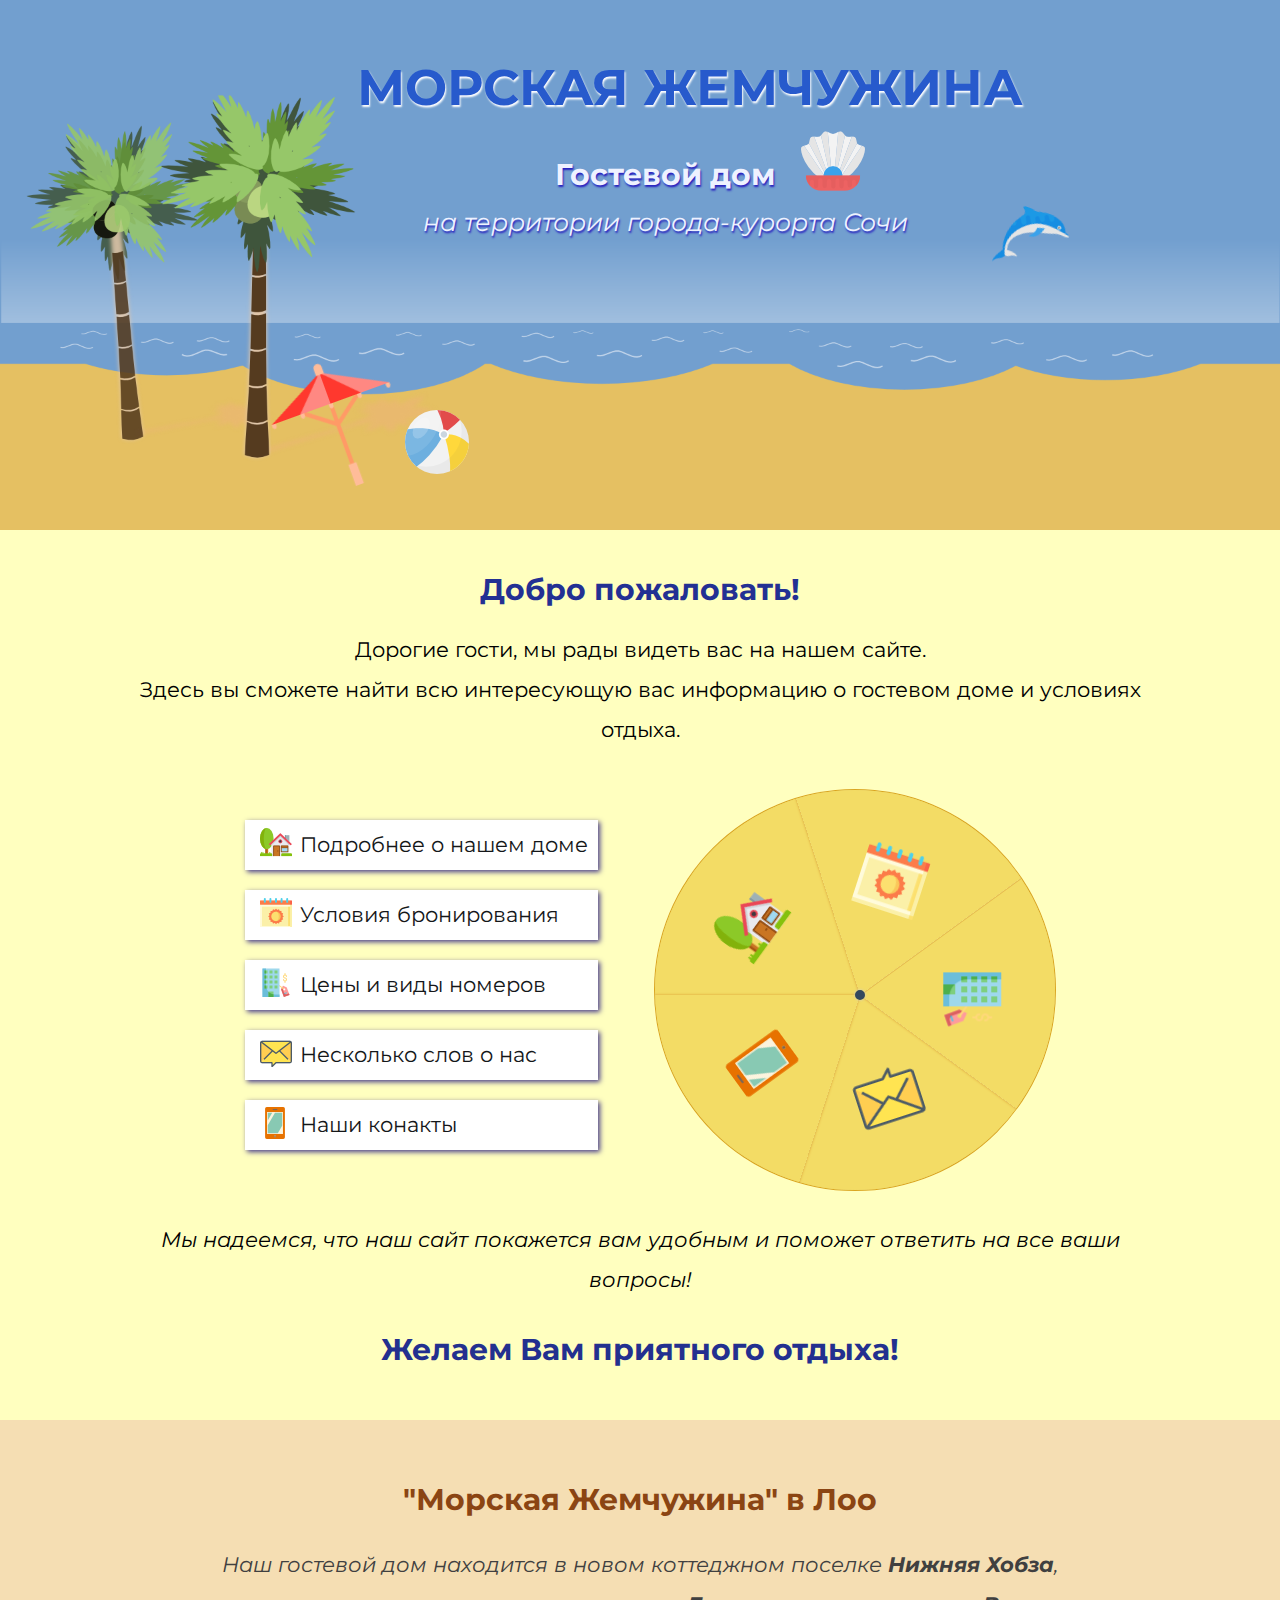
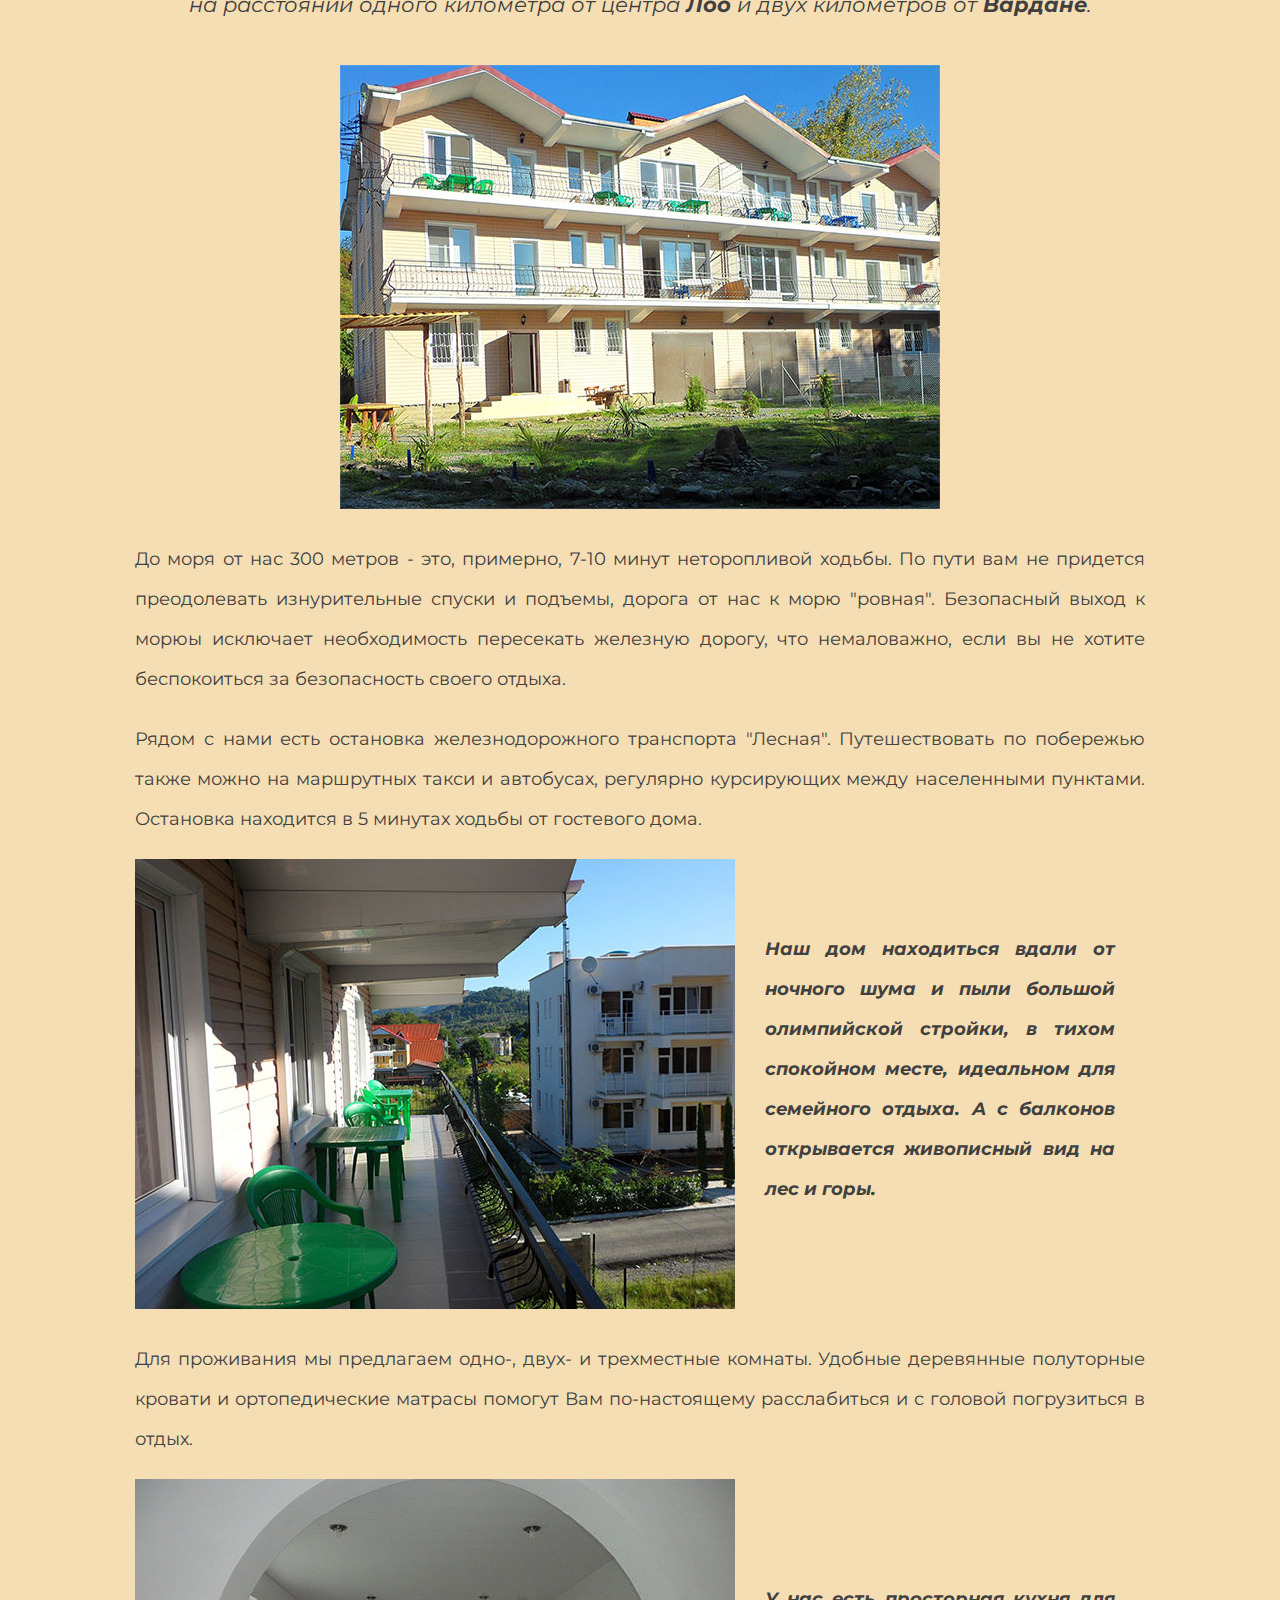
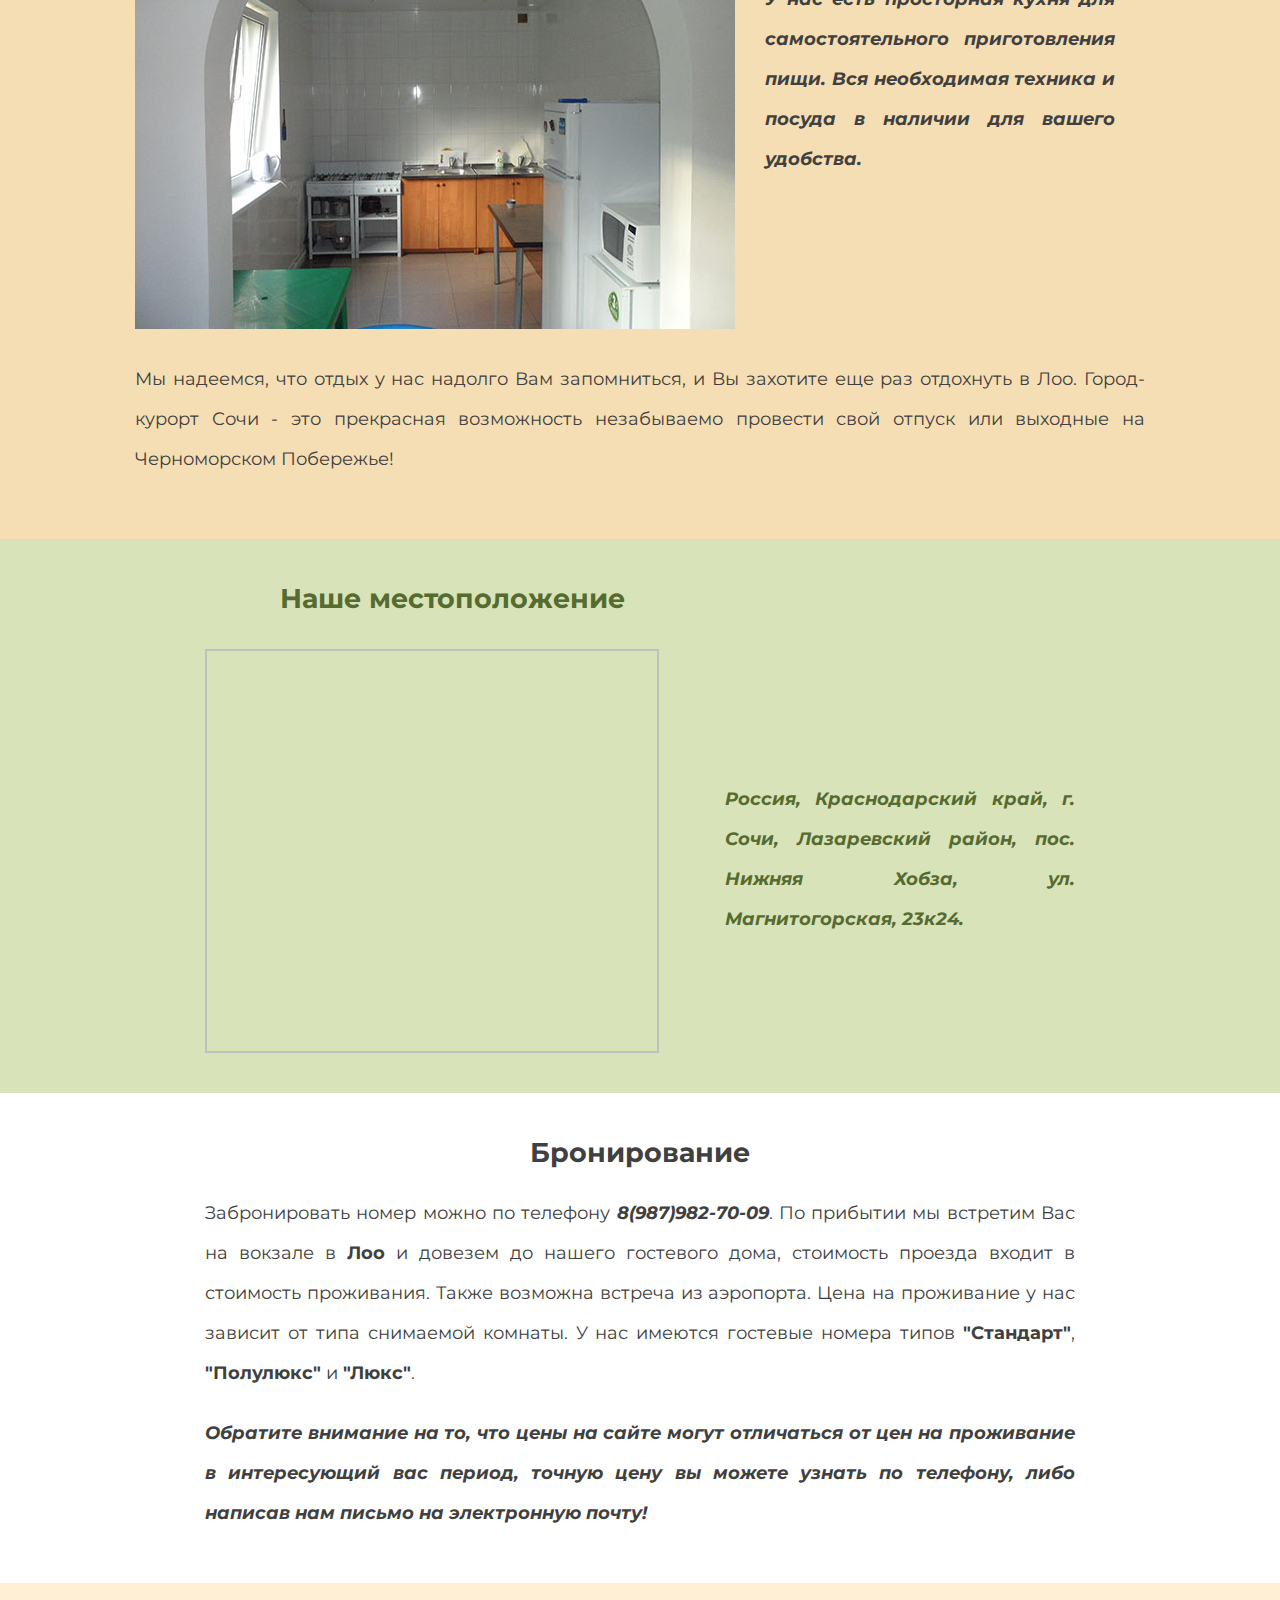
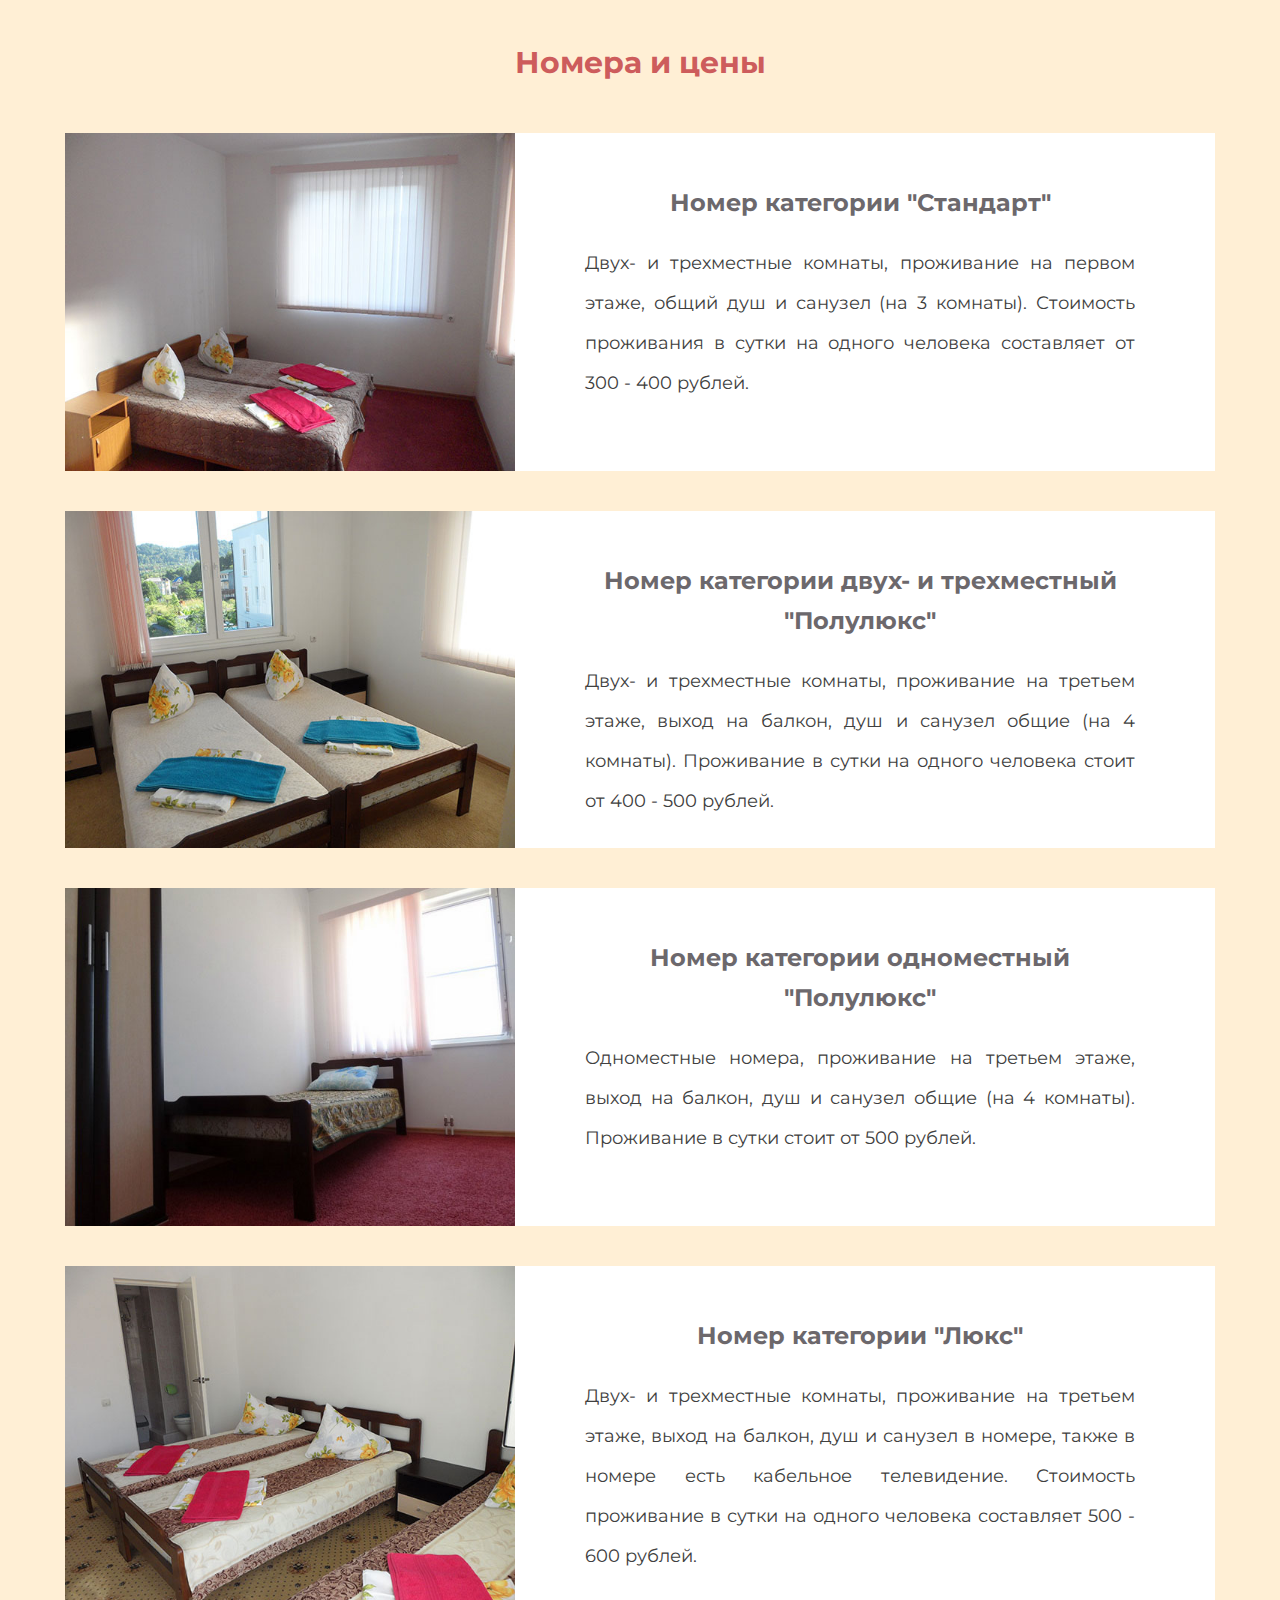
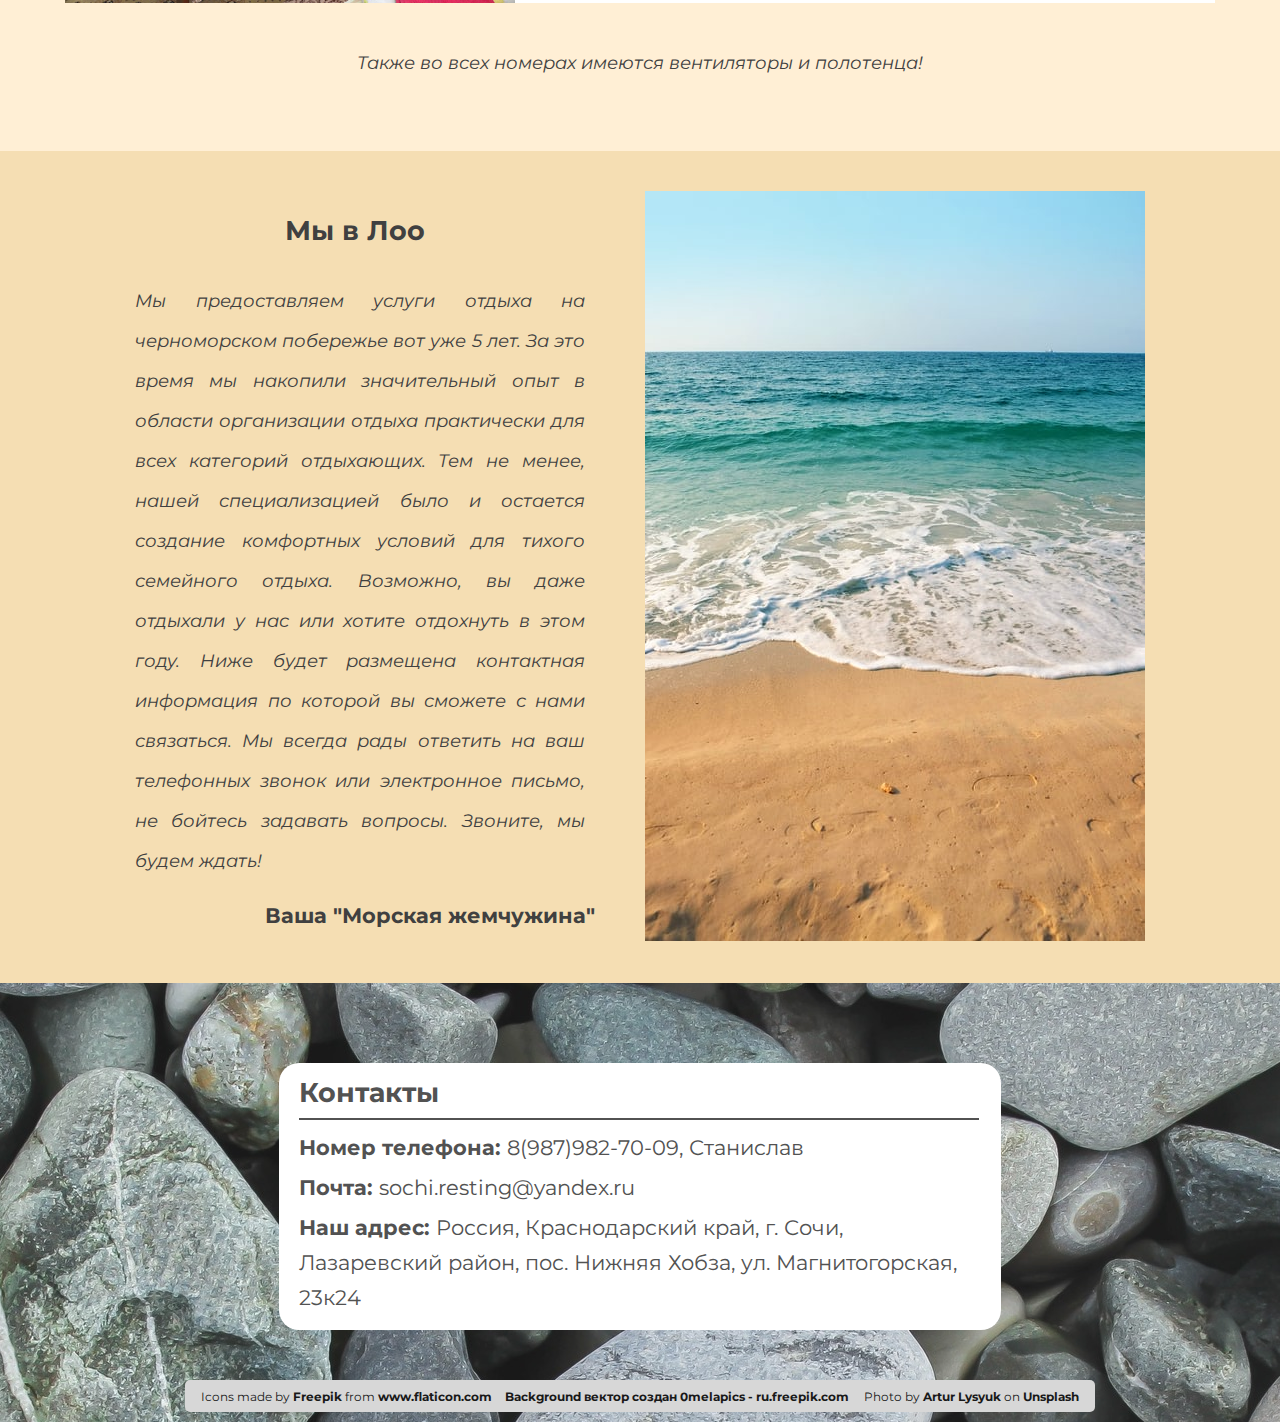
<file: index.html>
<!DOCTYPE HTML>
<html lang="ru">
  <head>
     <meta charset="utf-8">
	<meta name="yandex-verification" content="80b8979c75577289" />  
     <title>Гостевой дом "Морская жемчужина"</title>
	 <link rel="stylesheet" href="css/style.css">
	 <link href="https://fonts.googleapis.com/css?family=Montserrat:400,500,700|Old+Standard+TT&display=swap&subset=cyrillic" rel="stylesheet">
  </head>
  
  <body>
  <div class="page-header">
       <div class="wrapper">
	
         <div class="guest-house">
			 
			 <div class="umbrella"></div>
			 
			 <div class="ball"></div>
			 
              <div class="dolphin"></div>
			  
			 <h1 class="header-title">Морская жемчужина</h1>
			 
			 <div class="pearl"></div>
			 
		      <div class="promo"><b>Гостевой дом</b><br><i>на территории города-курорта Сочи</i>
		      </div>
		 </div>
      
     </div>
	 
  </div>
  
  <div class="main-info">
  
      <div class="wrapper">
	  
          <h2 class="main-title"><a id="welcome">Добро пожаловать!</a></h2>
          <p class="info-cite">Дорогие гости, мы рады видеть вас на нашем сайте.<br> Здесь вы сможете найти всю интересующую вас информацию о гостевом доме и условиях отдыха.</p><br> 
		  <div class="clearfix">
		  <ul class="nav-menu">
		  
		      <li class="clearfix"><a href="#rest-in-loo"><p>Подробнee о нашем доме</p><div class="house"></div></a></li>
		       
		       <li class="clearfix"><a href="#booking"><p>Условия бронирования</p><div class="book"></div></a></li>
			   
			   <li class="clearfix"><a href="#rooms-and-price"><p>Цены и виды номеров</p><div class="hotel"></div></a></li>
			   
		       <li class="clearfix"><a href="#about-us"><p>Несколько слов о нас</p><div class="mail"></div></a></li> 
			   
		        <li class="clearfix"><a href="#contacts"><p>Наши конакты</p><div class="contact"></div></a></li>
				
		 </ul>
           <nav class="circle-menu">
		   <div class="center"></div>
		         <ul class="info">
                      <li><a href="#rest-in-loo">Отдых<br> в Лоо<div class="house1"></div></a></li>

                      <li><a href="#booking">Бронирование<div class="book1"></div></a></li>
			 
			          <li><a href="#rooms-and-price">Номера<br> и цены<div class="hotel1"></div></a></li>
			  
			          <li><a href="#about-us">Немного<br> о нас<div class="mail1"></div></a></li>
			  
			          <li><a href="#contacts">Контакты<div class="contacts1"></div></a></li>  
                  </ul>
		   </nav>
		   </div>
           <p class="info-cite"><i>Мы надеемся, что наш сайт покажется вам удобным и поможет ответить на все ваши вопросы!</i></p>
           <p class="nice-rest">Желаем Вам приятного отдыха!</p>
			 
      </div>
  </div>
  
  <div class="about-us">
  
      <div class="wrapper">
	  
          <h2 class="about-us-title"><a id="rest-in-loo">"Морская Жемчужина" в Лоо</a></h2>
	      <p class="little-about-us">Наш гостевой дом находится в новом коттеджном поселке <b>Нижняя Хобза</b>,<br> на расстоянии одного километра от центра <b>Лоо</b> и двух километров от <b>Вардане</b>.</p>
	      <img class="sea-pearl" src="css/img/13-1_Untitled_2.jpg" alt="Наш гостевой дом" width="600" height="444">
	  
          <p class="description1">До моря от нас 300 метров - это, примерно, 7-10 минут неторопливой ходьбы. По пути вам не придется преодолевать изнурительные спуски и подъемы, дорога от нас к морю "ровная". Безопасный выход к морюы исключает необходимость пересекать железную дорогу, что немаловажно, если вы не хотите беспокоиться за безопасность своего отдыха.</p>
          
		  <p class="description2">Рядом с нами есть остановка железнодорожного транспорта "Лесная". Путешествовать по побережью также можно на маршрутных такси и автобусах, регулярно курсирующих между населенными пунктами. Остановка находится в 5 минутах ходьбы от гостевого дома.</p>
	      
		  <div class="view-img"> 
		      <p class="description3"><i>Наш дом находиться вдали от ночного шума и пыли большой олимпийской стройки, в тихом спокойном месте, идеальном для семейного отдыха. А с балконов открывается живописный вид на лес и горы.</i></p>
	          <img class="view-img" src="css/img/13-2_Untitled.jpg" alt="Вид с балкона" width="600" height="450">
	      </div>
		  
	      <p class="about-rooms">Для проживания мы предлагаем одно-, двух- и трехместные комнаты. Удобные деревянные полуторные кровати и ортопедические матрасы помогут Вам по-настоящему расслабиться и с головой погрузиться в отдых.</p>
	     
		 <div class="kitchen-img">
		     
			 <p class="about-kitchen"><i>У нас есть просторная кухня для самостоятельного приготовления пищи. Вся необходимая техника и посуда в наличии для вашего удобства.</i></p>
	         <img class="kitchen-img" src="css/img/13-6_Untitled.jpg" alt="Наша кухня" width="600" height="450">
	  
		  </div>
		      
			  <p class="rest-in-sochi">Мы надеемся, что отдых у нас надолго Вам запомниться, и Вы захотите еще раз отдохнуть в Лоо. Город-курорт Сочи - это прекрасная возможность незабываемо провести свой отпуск или выходные на Черноморском Побережье!</p>
      </div>
</div> 

		 
	<div class="map-and-address">
		 <div class="small-container clearfix">
		 <h2 class="map-title">Наше местоположение</h2>
		       <div class="map">
		           <iframe src="https://yandex.ru/map-widget/v1/?um=constructor%3A4c7f56a93b48ffac464b8669dd4ef02380acfadf04ea0c709725b34a3dd89954&amp;source=constructor" width="450" height="400" frameborder="0"></iframe>
	          </div>
			  <p class="address"><b><i>Россия, Краснодарский край, г. Сочи, Лазаревский район, пос. Нижняя Хобза, ул. Магнитогорская, 23к24.</i></b></p>
	      </div>
   </div>
	   
  
  
  <div class="booking">
	 <div class="small-container">
	      <h2 class="book-title"><a id="booking"></a>Бронирование</h2>
		 <p class="to-book">Забронировать номер можно по телефону<b> <i>8(987)982-70-09</i></b>. По прибытии мы встретим Вас на вокзале в <b>Лоо</b> и довезем до нашего гостевого дома, стоимость проезда входит в стоимость проживания. Также возможна встреча из аэропорта.
         Цена на проживание у нас зависит от типа снимаемой комнаты. У нас имеются гостевые номера типов <b>"Стандарт"</b>, <b>"Полулюкс"</b> и <b>"Люкс"</b>.</p>
      <p class="to-book"><b><i>Обратите внимание на то, что цены на сайте могут отличаться от цен на проживание в интересующий вас период, точную цену вы можете узнать по телефону, либо написав нам письмо на электронную почту!</i></b></p>
	  </div>
 </div> 
 
 <div class="rooms-and-price">
      <div class="container">
		 <h2 class="room-and-price-title"><a id="rooms-and-price">Номера и цены</a></h2>
		   
          <div class="standart-room">
			  <figure class="clearfix">
		          <figcaption class="floated">
				     <h3 class="room-title">Номер категории "Стандарт"</h3>
				      <p class="room-description">Двух- и трехместные комнаты, проживание на первом этаже, общий душ и санузел (на 3 комнаты). Стоимость проживания в сутки на одного человека составляет от 300 - 400 рублей.</p>
				  </figcaption>
			   
				  <img class="standart-img" src="css/img/13-3_Untitled.jpg" alt="Стандарт" width="600" height="450">
			  </figure>
		  </div>
		  
		     <div class="double-junior-suite">
			      <figure class="clearfix">    
				  
				      <figcaption class="floated">
					      <h3 class="room-title">Номер категории двух- и трехместный "Полулюкс"</h3>
					      <p class="room-description">Двух- и трехместные комнаты, проживание на третьем этаже, выход на балкон, душ и санузел общие (на 4 комнаты). Проживание в сутки на одного человека стоит от 400 - 500 рублей.</p>
					  </figcaption>
					   
					   <img class="double-junior-suite-img" src="css/img/13-5_Untitled.jpg" alt="Двухместный полулюкс" width="600" height="450">
                  </figure>

			 </div>  
			 
			 <div class="single-junior-suite">
			 
			     <figure class="clearfix"> 
				 
				      <figcaption class="floated">
					     <h3 class="room-title">Номер категории одноместный "Полулюкс"</h3>
					     <p class="room-description">Одноместные номера, проживание на третьем этаже, выход на балкон, душ и санузел общие (на 4 комнаты). Проживание в сутки стоит от 500 рублей.</p>
					  </figcaption>
					    
				      <img class="single-junior-suite-img" src="css/img/1mestka.jpg" alt="Одноместный полулюкс" width="600" height="450">

			     </figure>	  
			  </div>
		
			<div class="suite-room">
			
			    <figure class="clearfix">   
				  
				   <figcaption class="floated">
				       <h3 class="room-title">Номер категории "Люкс"</h3>
				       <p class="room-description">Двух- и трехместные комнаты, проживание на третьем этаже, выход на балкон, душ и санузел в номере, также в номере есть кабельное телевидение. Стоимость проживание в сутки на одного человека составляет 500 - 600 рублей.</p>
				   </figcaption>
		       
				   <img class="suite-img" src="css/img/13-4_Untitled.jpg" alt="Люкс" width="600" height="450">
		       </figure> 
		    </div>
			
			<p class="note"><i>Также во всех номерах имеются вентиляторы и полотенца!</i></p>
			
	 </div>
  </div>
   
   <div class="we-in-loo">
     <div class="wrapper">
          <h2 class="loo" id="about-us">Мы в Лоо<h2>
		  <div class="img-and-author clearfix">
				<img class="sea-img" src="css/img/img13.jpg" alt="Море" width="500" height="750">
				<div class="we-author">
				    <p class="we">Мы предоставляем услуги отдыха на черноморском побережье вот уже 5 лет. За это время мы накопили значительный опыт в области организации отдыха практически для всех категорий отдыхающих. Тем не менее, нашей специализацией было и остается создание комфортных условий для тихого семейного отдыха. Возможно, вы даже отдыхали у нас или хотите отдохнуть в этом году. Ниже будет размещена контактная информация по которой вы сможете с нами связаться. Мы всегда рады ответить на ваш телефонных звонок или электронное письмо, не бойтесь задавать вопросы. Звоните, мы будем ждать!</p>
				    <cite class="autor">Ваша "Морская жемчужина"</cite>
				</div>
			</div>
	 </div>
   </div>
   
   <div class="page-footer">
       
       <div class="wrapper">
			<div class="background">

                 <h2 class="contacts"><a id="contacts"></a>Контакты</h2>
		           <p class="contact1"><b>Номер телефона:</b> 8(987)982-70-09, Станислав</p>
		            <p class="contact2"><b>Почта:</b> sochi.resting@yandex.ru</p>
		            <p class="contact3"><b>Наш адрес:</b> Россия, Краснодарский край, г. Сочи, Лазаревский район, пос. Нижняя Хобза, ул. Магнитогорская, 23к24</p>
	       
	        </div>
	      <div class="picture-link">
		   
		       <span class="link">Icons made by <a href="https://www.flaticon.com/authors/freepik" title="Freepik">Freepik</a> from <a href="https://www.flaticon.com/" title="Flaticon">www.flaticon.com</a>
		       </span>
		   
              <a href='https://ru.freepik.com/free-photos-vectors/background'>Background вектор создан 0melapics - ru.freepik.com</a>
	
	          <span class="link">Photo by <a href="https://unsplash.com/@lisukartur?utm_source=unsplash&amp;utm_medium=referral&amp;utm_content=creditCopyText">Artur Lysyuk</a> on <a href="https://unsplash.com/s/photos/sochi-beach?utm_source=unsplash&amp;utm_medium=referral&amp;utm_content=creditCopyText">Unsplash</a></span>
	
	      </div>
	   </div>
   </div>
  </body>
  </html>
</file>
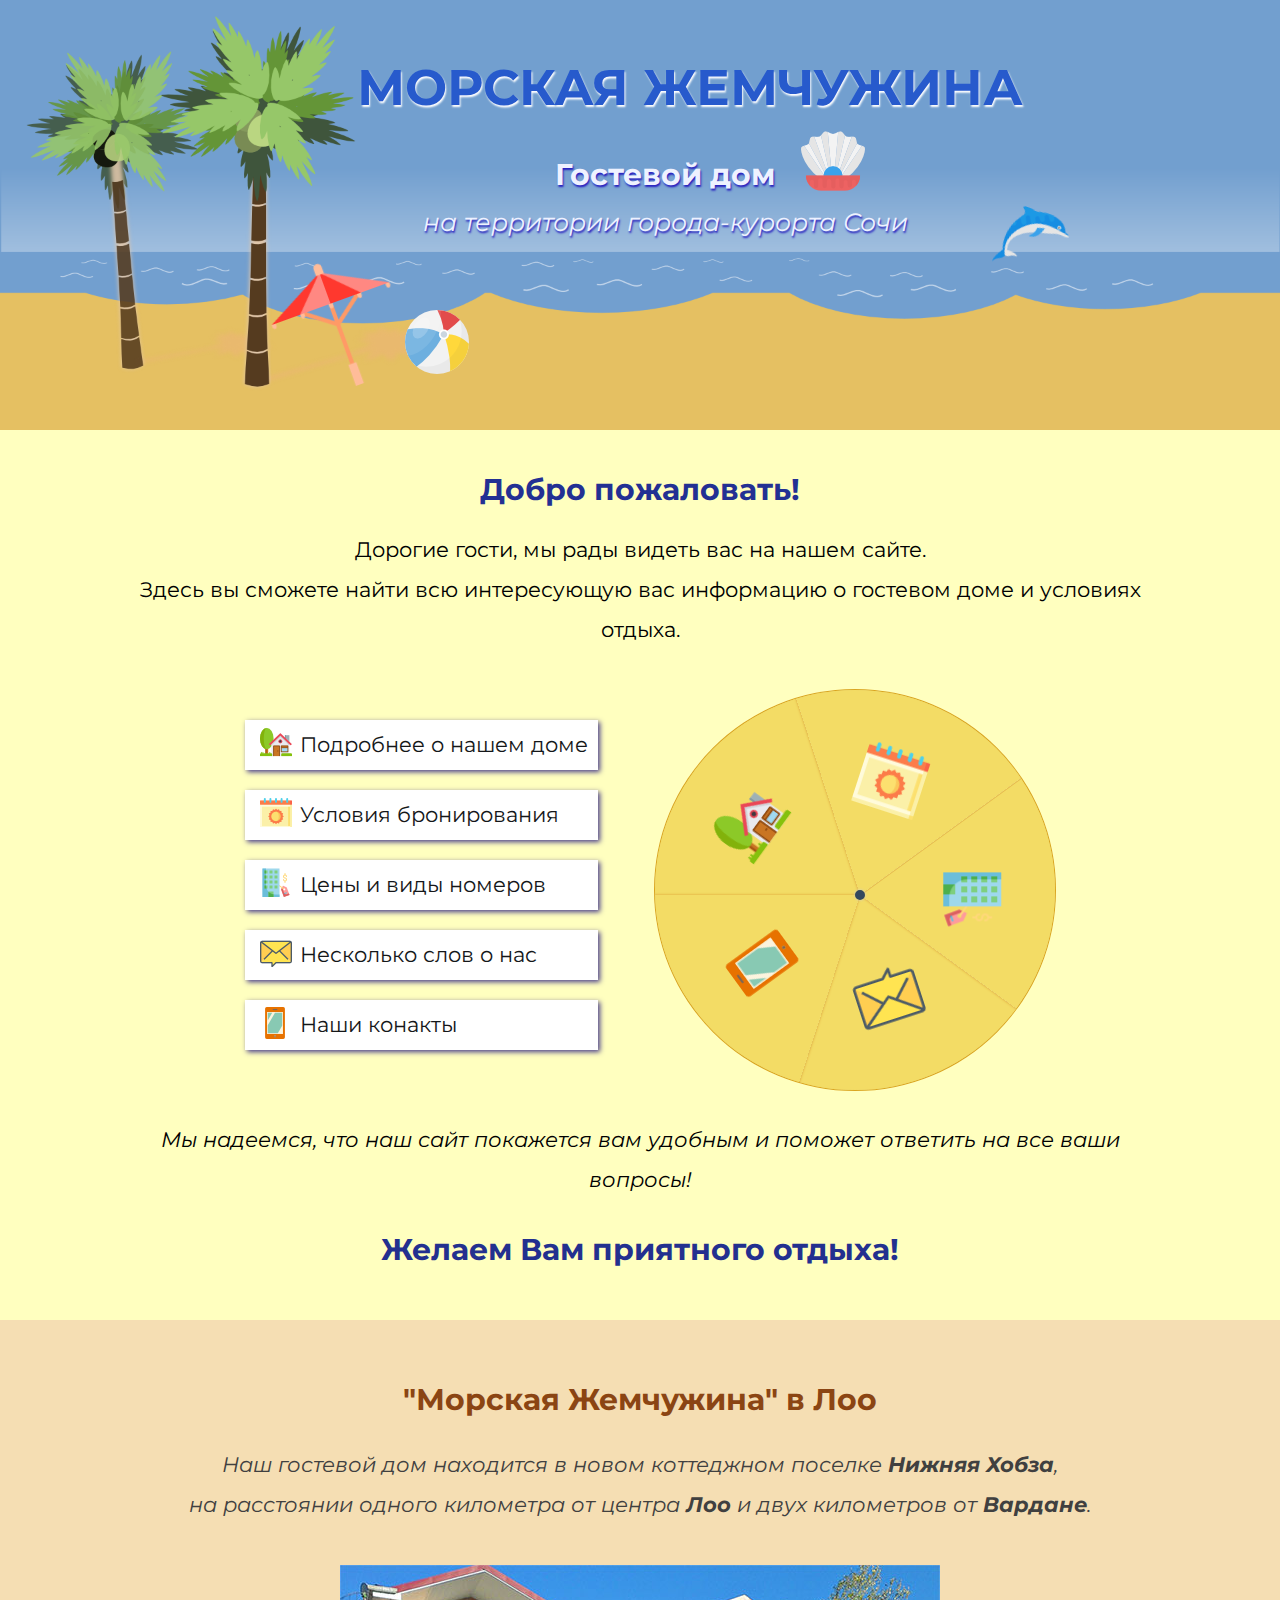
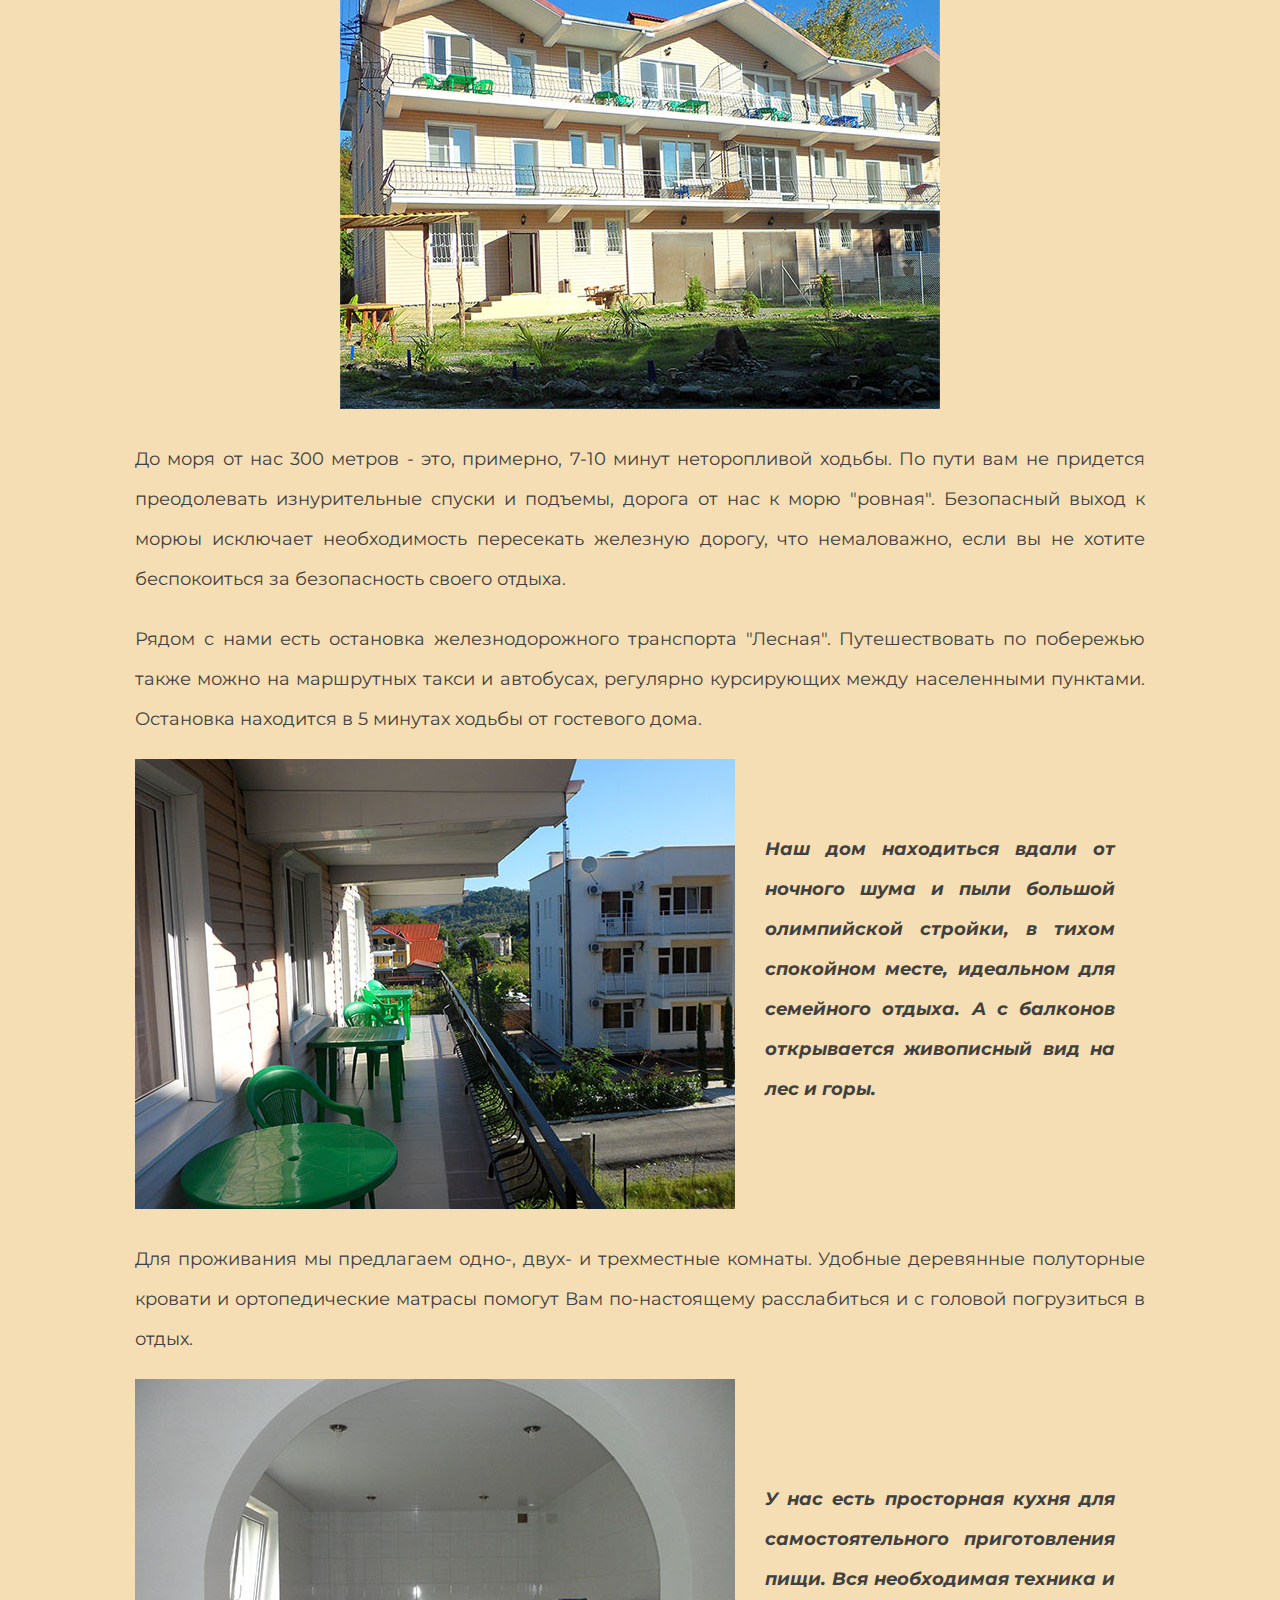
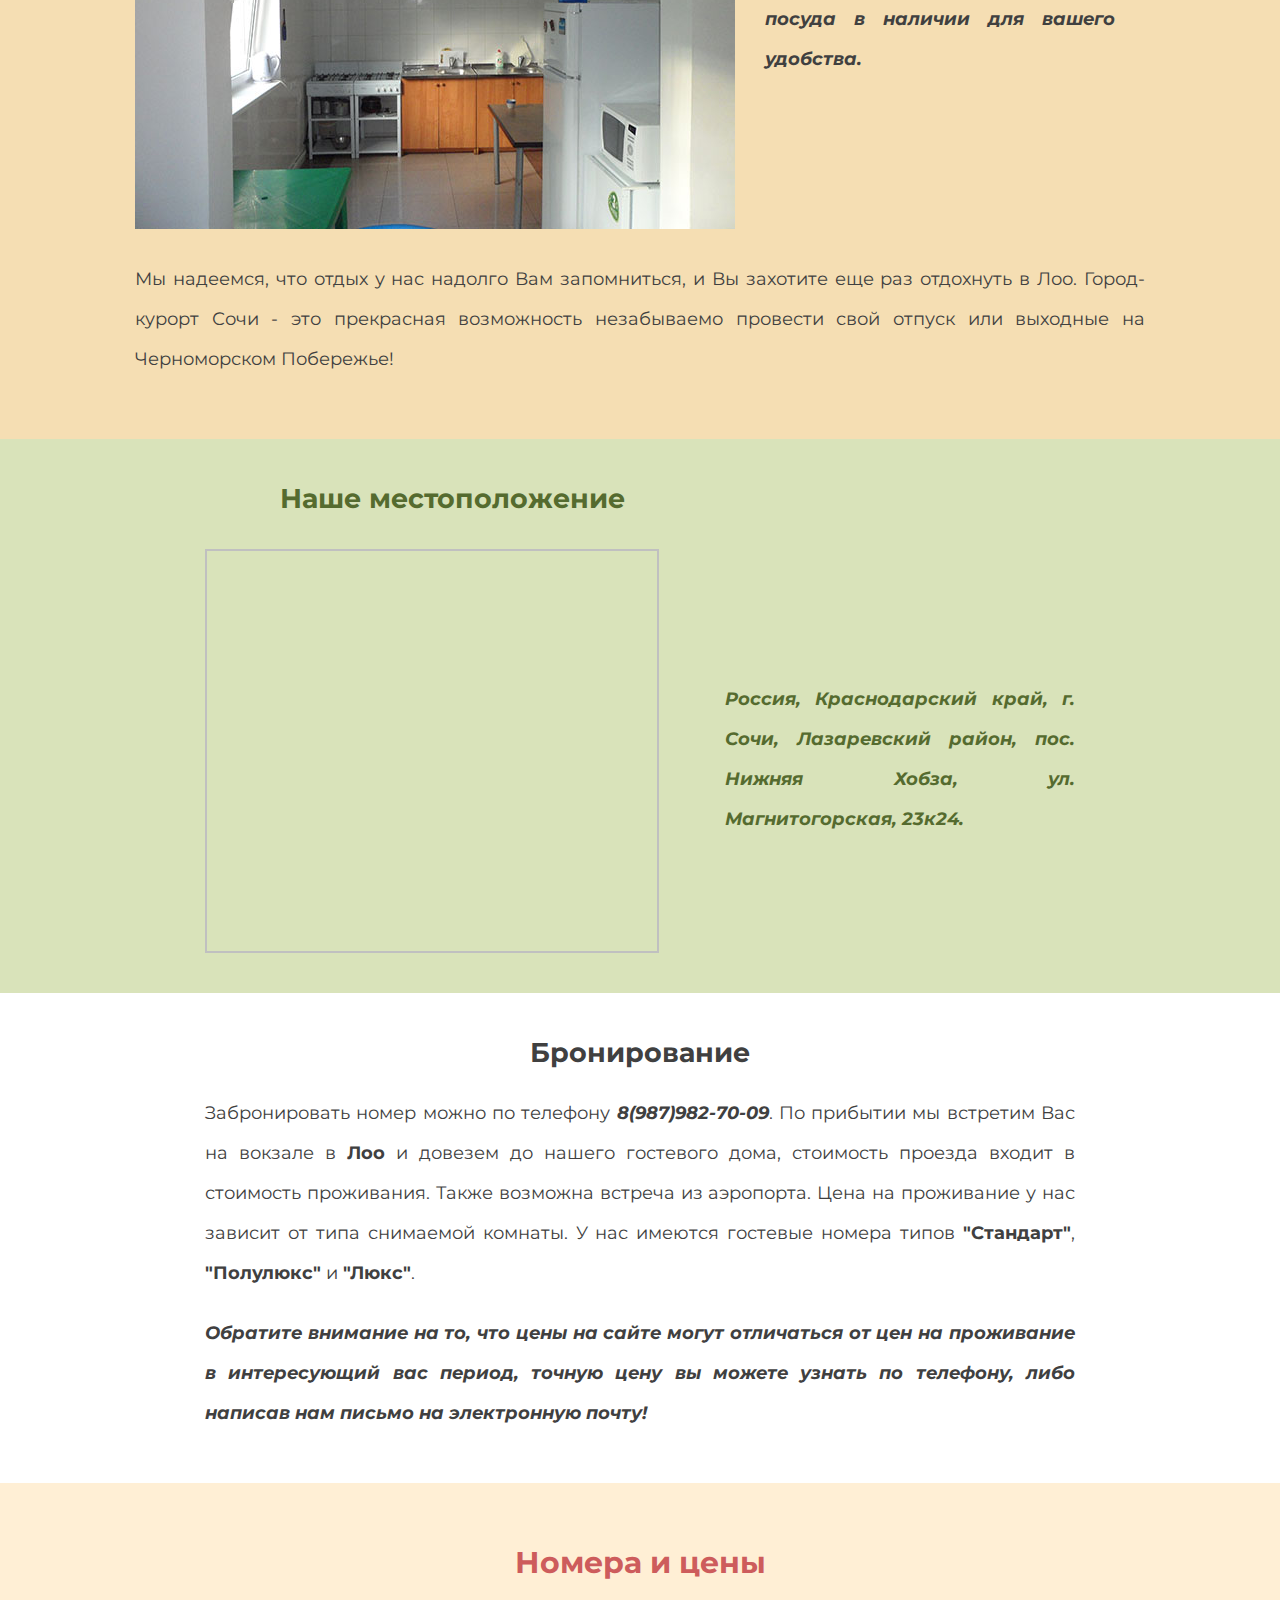
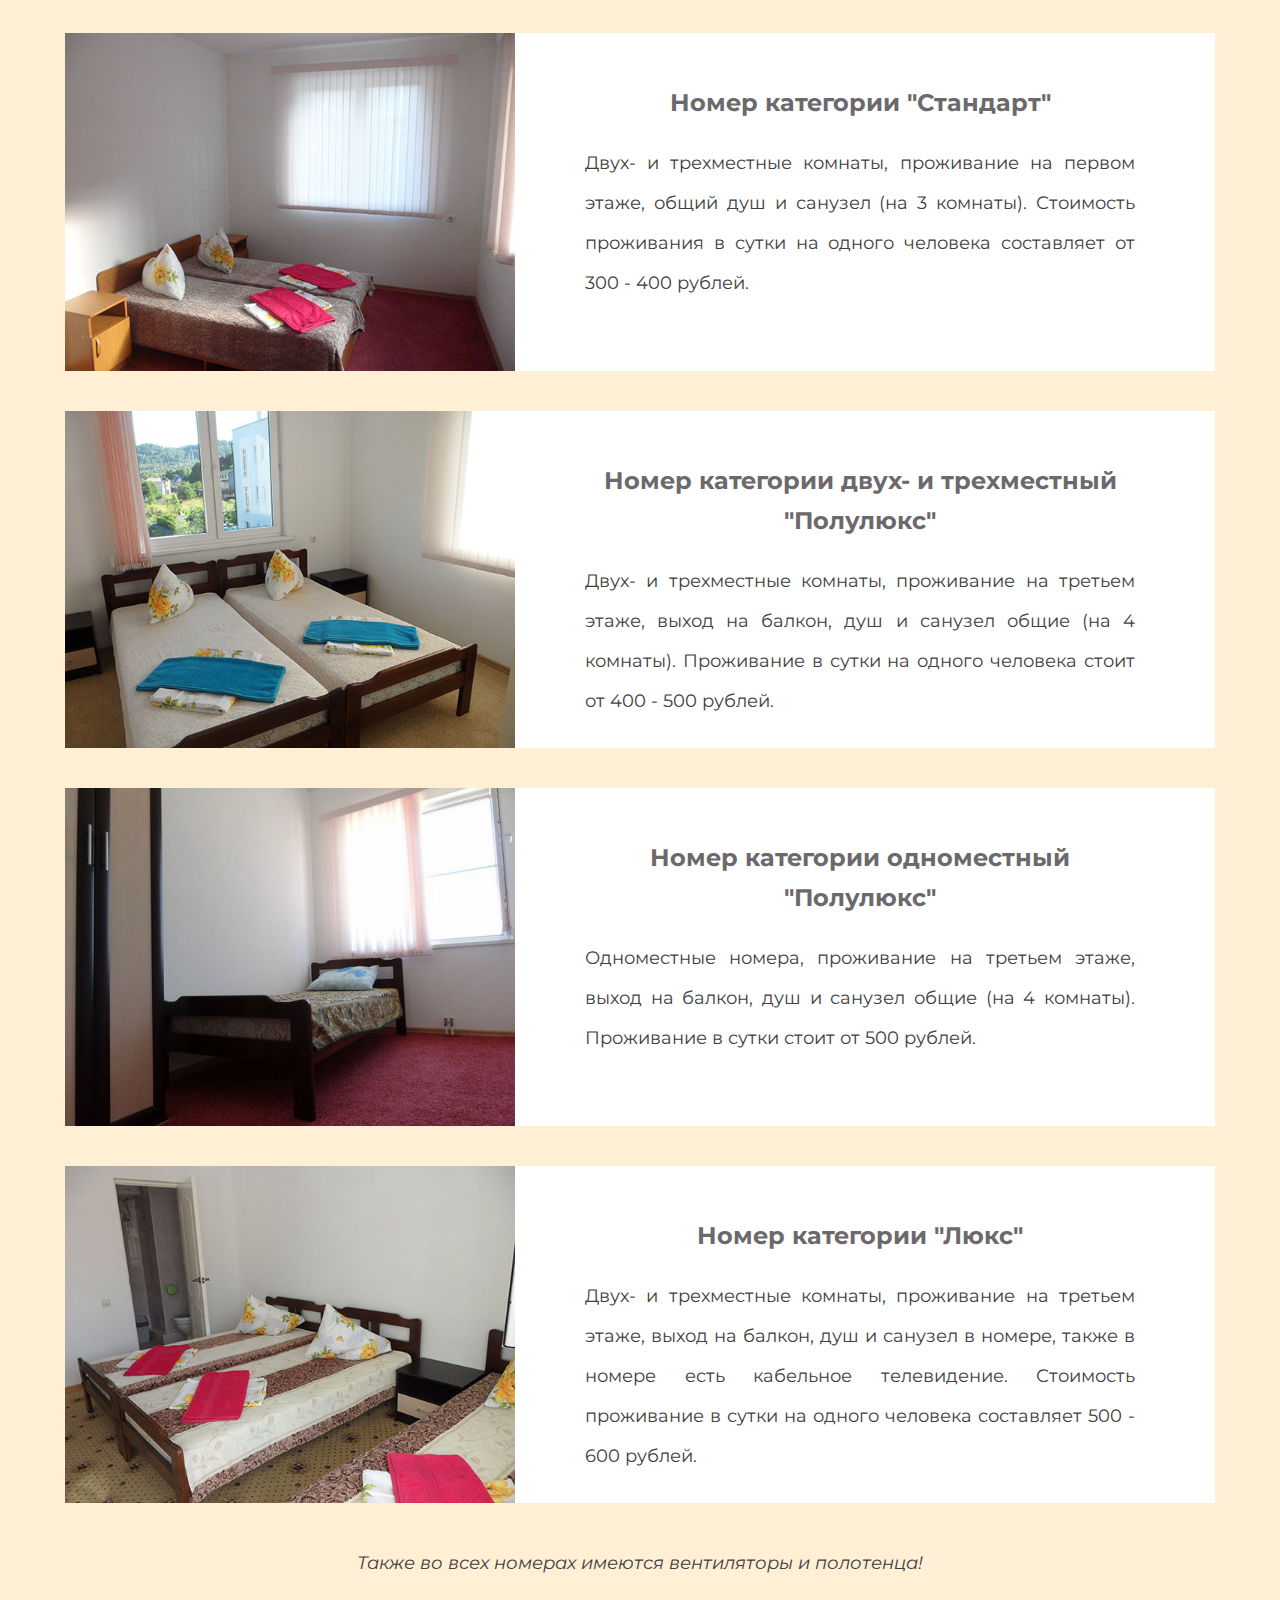
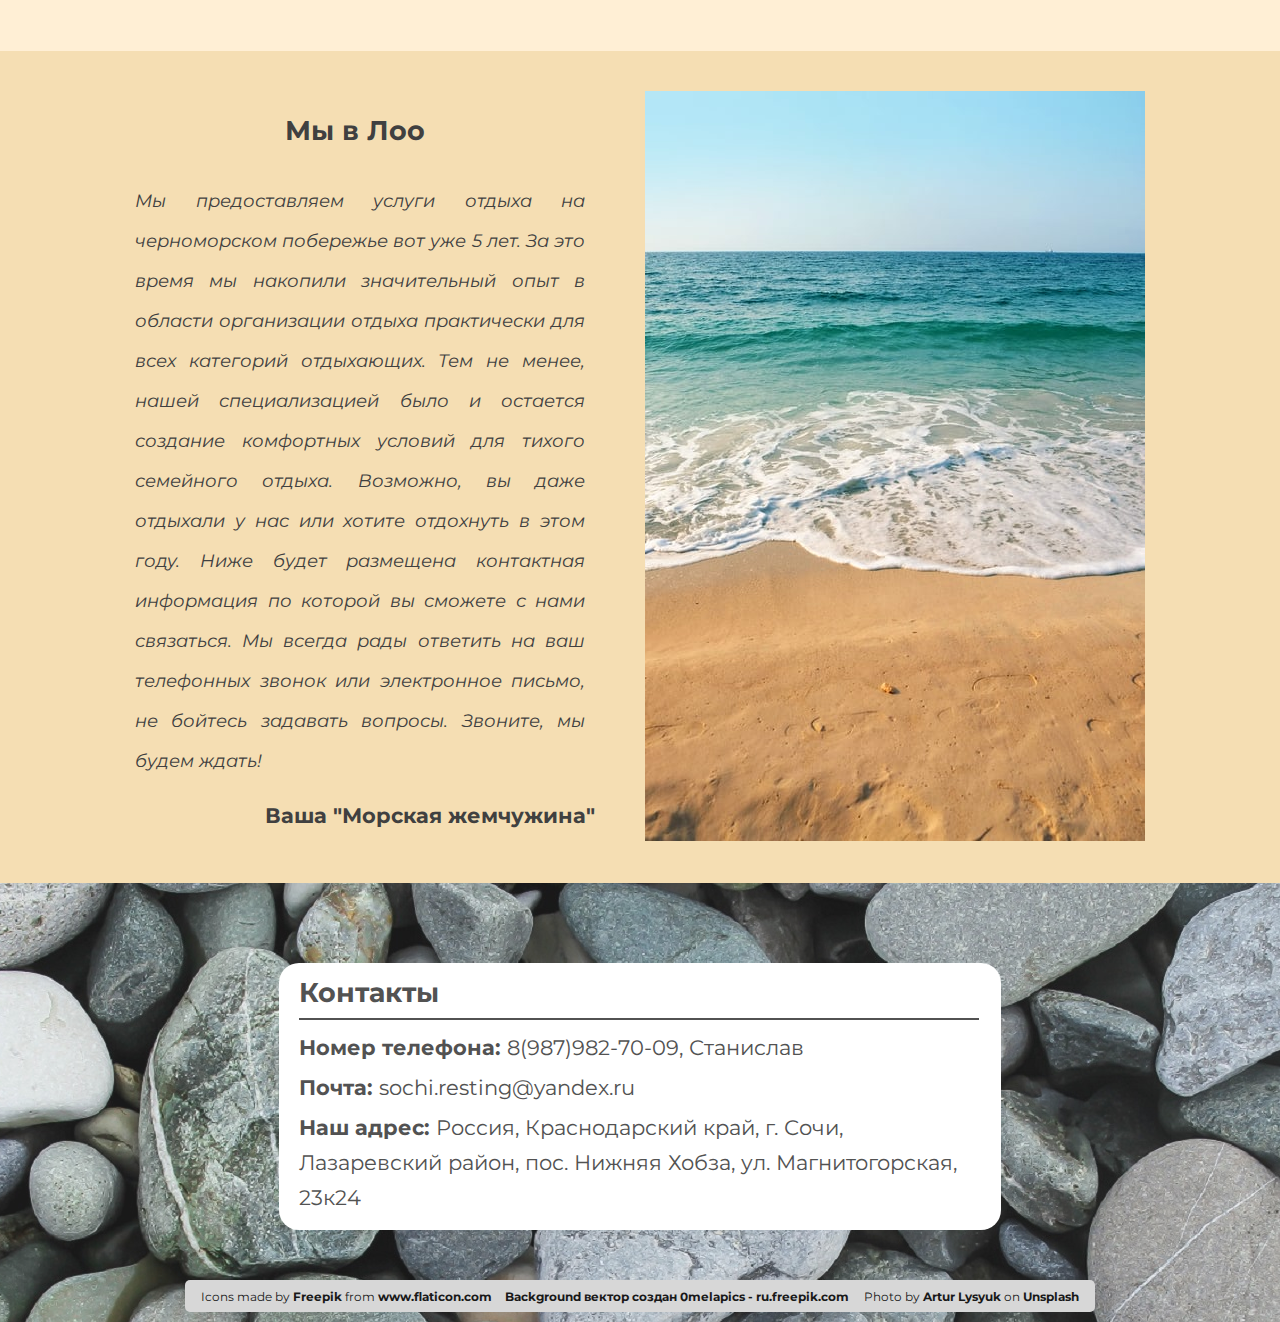
<file: sea pearls index.html>
<!DOCTYPE HTML>
<html lang="ru">
  <head>
     <meta charset="utf-8">
     <title>Гостевой дом "Морская жемчужина"</title>
	 <link rel="stylesheet" href="css/seaPearlsCss.css">
	 <link href="https://fonts.googleapis.com/css?family=Montserrat:400,500,700|Old+Standard+TT&display=swap&subset=cyrillic" rel="stylesheet">
  </head>
  
  <body>
  <div class="page-header">
       <div class="wrapper">
	
         <div class="guest-house">
			 
			 <div class="umbrella"></div>
			 
			 <div class="ball"></div>
			 
              <div class="dolphin"></div>
			  
			 <h1 class="header-title">Морская жемчужина</h1>
			 
			 <div class="pearl"></div>
			 
		      <div class="promo"><b>Гостевой дом</b><br><i>на территории города-курорта Сочи</i>
		      </div>
		 </div>
      
     </div>
	 
  </div>
  
  <div class="main-info">
  
      <div class="wrapper">
	  
          <h2 class="main-title"><a id="welcome">Добро пожаловать!</a></h2>
          <p class="info-cite">Дорогие гости, мы рады видеть вас на нашем сайте.<br> Здесь вы сможете найти всю интересующую вас информацию о гостевом доме и условиях отдыха.</p><br> 
		  <div class="clearfix">
		  <ul class="nav-menu">
		  
		      <li class="clearfix"><a href="#rest-in-loo"><p>Подробнee о нашем доме</p><div class="house"></div></a></li>
		       
		       <li class="clearfix"><a href="#booking"><p>Условия бронирования</p><div class="book"></div></a></li>
			   
			   <li class="clearfix"><a href="#rooms-and-price"><p>Цены и виды номеров</p><div class="hotel"></div></a></li>
			   
		       <li class="clearfix"><a href="#about-us"><p>Несколько слов о нас</p><div class="mail"></div></a></li> 
			   
		        <li class="clearfix"><a href="#contacts"><p>Наши конакты</p><div class="contact"></div></a></li>
				
		 </ul>
           <nav class="circle-menu">
		   <div class="center"></div>
		         <ul class="info">
                      <li><a href="#rest-in-loo">Отдых<br> в Лоо<div class="house1"></div></a></li>

                      <li><a href="#booking">Бронирование<div class="book1"></div></a></li>
			 
			          <li><a href="#rooms-and-price">Номера<br> и цены<div class="hotel1"></div></a></li>
			  
			          <li><a href="#about-us">Немного<br> о нас<div class="mail1"></div></a></li>
			  
			          <li><a href="#contacts">Контакты<div class="contacts1"></div></a></li>  
                  </ul>
		   </nav>
		   </div>
           <p class="info-cite"><i>Мы надеемся, что наш сайт покажется вам удобным и поможет ответить на все ваши вопросы!</i></p>
           <p class="nice-rest">Желаем Вам приятного отдыха!</p>
			 
      </div>
  </div>
  
  <div class="about-us">
  
      <div class="wrapper">
	  
          <h2 class="about-us-title"><a id="rest-in-loo">"Морская Жемчужина" в Лоо</a></h2>
	      <p class="little-about-us">Наш гостевой дом находится в новом коттеджном поселке <b>Нижняя Хобза</b>,<br> на расстоянии одного километра от центра <b>Лоо</b> и двух километров от <b>Вардане</b>.</p>
	      <img class="sea-pearl" src="css/img/13-1_Untitled_2.jpg" alt="Наш гостевой дом" width="600" height="444">
	  
          <p class="description1">До моря от нас 300 метров - это, примерно, 7-10 минут неторопливой ходьбы. По пути вам не придется преодолевать изнурительные спуски и подъемы, дорога от нас к морю "ровная". Безопасный выход к морюы исключает необходимость пересекать железную дорогу, что немаловажно, если вы не хотите беспокоиться за безопасность своего отдыха.</p>
          
		  <p class="description2">Рядом с нами есть остановка железнодорожного транспорта "Лесная". Путешествовать по побережью также можно на маршрутных такси и автобусах, регулярно курсирующих между населенными пунктами. Остановка находится в 5 минутах ходьбы от гостевого дома.</p>
	      
		  <div class="view-img"> 
		      <p class="description3"><i>Наш дом находиться вдали от ночного шума и пыли большой олимпийской стройки, в тихом спокойном месте, идеальном для семейного отдыха. А с балконов открывается живописный вид на лес и горы.</i></p>
	          <img class="view-img" src="css/img/13-2_Untitled.jpg" alt="Вид с балкона" width="600" height="450">
	      </div>
		  
	      <p class="about-rooms">Для проживания мы предлагаем одно-, двух- и трехместные комнаты. Удобные деревянные полуторные кровати и ортопедические матрасы помогут Вам по-настоящему расслабиться и с головой погрузиться в отдых.</p>
	     
		 <div class="kitchen-img">
		     
			 <p class="about-kitchen"><i>У нас есть просторная кухня для самостоятельного приготовления пищи. Вся необходимая техника и посуда в наличии для вашего удобства.</i></p>
	         <img class="kitchen-img" src="css/img/13-6_Untitled.jpg" alt="Наша кухня" width="600" height="450">
	  
		  </div>
		      
			  <p class="rest-in-sochi">Мы надеемся, что отдых у нас надолго Вам запомниться, и Вы захотите еще раз отдохнуть в Лоо. Город-курорт Сочи - это прекрасная возможность незабываемо провести свой отпуск или выходные на Черноморском Побережье!</p>
      </div>
</div> 

		 
	<div class="map-and-address">
		 <div class="small-container clearfix">
		 <h2 class="map-title">Наше местоположение</h2>
		       <div class="map">
		           <iframe src="https://yandex.ru/map-widget/v1/?um=constructor%3A4c7f56a93b48ffac464b8669dd4ef02380acfadf04ea0c709725b34a3dd89954&amp;source=constructor" width="450" height="400" frameborder="0"></iframe>
	          </div>
			  <p class="address"><b><i>Россия, Краснодарский край, г. Сочи, Лазаревский район, пос. Нижняя Хобза, ул. Магнитогорская, 23к24.</i></b></p>
	      </div>
   </div>
	   
  
  
  <div class="booking">
	 <div class="small-container">
	      <h2 class="book-title"><a id="booking"></a>Бронирование</h2>
		 <p class="to-book">Забронировать номер можно по телефону<b> <i>8(987)982-70-09</i></b>. По прибытии мы встретим Вас на вокзале в <b>Лоо</b> и довезем до нашего гостевого дома, стоимость проезда входит в стоимость проживания. Также возможна встреча из аэропорта.
         Цена на проживание у нас зависит от типа снимаемой комнаты. У нас имеются гостевые номера типов <b>"Стандарт"</b>, <b>"Полулюкс"</b> и <b>"Люкс"</b>.</p>
      <p class="to-book"><b><i>Обратите внимание на то, что цены на сайте могут отличаться от цен на проживание в интересующий вас период, точную цену вы можете узнать по телефону, либо написав нам письмо на электронную почту!</i></b></p>
	  </div>
 </div> 
 
 <div class="rooms-and-price">
      <div class="container">
		 <h2 class="room-and-price-title"><a id="rooms-and-price">Номера и цены</a></h2>
		   
          <div class="standart-room">
			  <figure class="clearfix">
		          <figcaption class="floated">
				     <h3 class="room-title">Номер категории "Стандарт"</h3>
				      <p class="room-description">Двух- и трехместные комнаты, проживание на первом этаже, общий душ и санузел (на 3 комнаты). Стоимость проживания в сутки на одного человека составляет от 300 - 400 рублей.</p>
				  </figcaption>
			   
				  <img class="standart-img" src="css/img/13-3_Untitled.jpg" alt="Стандарт" width="600" height="450">
			  </figure>
		  </div>
		  
		     <div class="double-junior-suite">
			      <figure class="clearfix">    
				  
				      <figcaption class="floated">
					      <h3 class="room-title">Номер категории двух- и трехместный "Полулюкс"</h3>
					      <p class="room-description">Двух- и трехместные комнаты, проживание на третьем этаже, выход на балкон, душ и санузел общие (на 4 комнаты). Проживание в сутки на одного человека стоит от 400 - 500 рублей.</p>
					  </figcaption>
					   
					   <img class="double-junior-suite-img" src="css/img/13-5_Untitled.jpg" alt="Двухместный полулюкс" width="600" height="450">
                  </figure>

			 </div>  
			 
			 <div class="single-junior-suite">
			 
			     <figure class="clearfix"> 
				 
				      <figcaption class="floated">
					     <h3 class="room-title">Номер категории одноместный "Полулюкс"</h3>
					     <p class="room-description">Одноместные номера, проживание на третьем этаже, выход на балкон, душ и санузел общие (на 4 комнаты). Проживание в сутки стоит от 500 рублей.</p>
					  </figcaption>
					    
				      <img class="single-junior-suite-img" src="css/img/1mestka.jpg" alt="Одноместный полулюкс" width="600" height="450">

			     </figure>	  
			  </div>
		
			<div class="suite-room">
			
			    <figure class="clearfix">   
				  
				   <figcaption class="floated">
				       <h3 class="room-title">Номер категории "Люкс"</h3>
				       <p class="room-description">Двух- и трехместные комнаты, проживание на третьем этаже, выход на балкон, душ и санузел в номере, также в номере есть кабельное телевидение. Стоимость проживание в сутки на одного человека составляет 500 - 600 рублей.</p>
				   </figcaption>
		       
				   <img class="suite-img" src="css/img/13-4_Untitled.jpg" alt="Люкс" width="600" height="450">
		       </figure> 
		    </div>
			
			<p class="note"><i>Также во всех номерах имеются вентиляторы и полотенца!</i></p>
			
	 </div>
  </div>
   
   <div class="we-in-loo">
     <div class="wrapper">
          <h2 class="loo" id="about-us">Мы в Лоо<h2>
		  <div class="img-and-author clearfix">
				<img class="sea-img" src="css/img/img13.jpg" alt="Море" width="500" height="750">
				<div class="we-author">
				    <p class="we">Мы предоставляем услуги отдыха на черноморском побережье вот уже 5 лет. За это время мы накопили значительный опыт в области организации отдыха практически для всех категорий отдыхающих. Тем не менее, нашей специализацией было и остается создание комфортных условий для тихого семейного отдыха. Возможно, вы даже отдыхали у нас или хотите отдохнуть в этом году. Ниже будет размещена контактная информация по которой вы сможете с нами связаться. Мы всегда рады ответить на ваш телефонных звонок или электронное письмо, не бойтесь задавать вопросы. Звоните, мы будем ждать!</p>
				    <cite class="autor">Ваша "Морская жемчужина"</cite>
				</div>
			</div>
	 </div>
   </div>
   
   <div class="page-footer">
       
       <div class="wrapper">
			<div class="background">

                 <h2 class="contacts"><a id="contacts"></a>Контакты</h2>
		           <p class="contact1"><b>Номер телефона:</b> 8(987)982-70-09, Станислав</p>
		            <p class="contact2"><b>Почта:</b> sochi.resting@yandex.ru</p>
		            <p class="contact3"><b>Наш адрес:</b> Россия, Краснодарский край, г. Сочи, Лазаревский район, пос. Нижняя Хобза, ул. Магнитогорская, 23к24</p>
	       
	        </div>
	      <div class="picture-link">
		   
		       <span class="link">Icons made by <a href="https://www.flaticon.com/authors/freepik" title="Freepik">Freepik</a> from <a href="https://www.flaticon.com/" title="Flaticon">www.flaticon.com</a>
		       </span>
		   
              <a href='https://ru.freepik.com/free-photos-vectors/background'>Background вектор создан 0melapics - ru.freepik.com</a>
	
	          <span class="link">Photo by <a href="https://unsplash.com/@lisukartur?utm_source=unsplash&amp;utm_medium=referral&amp;utm_content=creditCopyText">Artur Lysyuk</a> on <a href="https://unsplash.com/s/photos/sochi-beach?utm_source=unsplash&amp;utm_medium=referral&amp;utm_content=creditCopyText">Unsplash</a></span>
	
	      </div>
	   </div>
   </div>
  </body>
  </html>
</file>
<file: css/style.css>
body {
	min-width: 1150px;
	margin: 0;
	padding: 0;	
	font-family:  "Montserrat", sans-serif;
	background-color: white;
	font-size: 18px;
	line-height: 40px;	
	color: #404040;
}

.clearfix::after {
	content: "";
	display: table;
	clear: both;
}

.container {
	width: 1150px;
	margin: 0 auto;
}

.small-container {
	width: 870px;
	margin: 0 auto;
}

.wrapper {
	width: 1010px;
	margin: 0 auto;	
}

.page-header {
	margin: 0;
	padding: 0;
	background: rgba(218, 165, 32, 0.7) url("img/beach2.png") no-repeat;	
	background-size: cover;	
	height: 450px;
	background-position: center;
	padding-top: 80px;
}

.guest-house {
	position: relative;
	text-align: center;
	font-size: 25px;
	color: rgba(39, 70, 191, 0.8);
	margin-top: -20px;
	margin-left: 50px;
}

.guest-house .pearl {
	position: absolute;
	width: 64px;
	height: 64px;
	background: url("img/spritesheet.png") -1778px -72px;
	right: 280px;
	bottom: 50px;
}

.guest-house .umbrella {
	position: absolute;
	width: 128px;
	height: 128px;
	background: url("img/spritesheet.png") -2563px -70px;
	transform: rotate(-20deg);
	top: 300px;
	left: 90px;
}

.guest-house .ball {
	position: absolute;
	width: 64px;
	height: 64px;
	background: url("img/spritesheet.png") -70px -70px;
	top: 350px;
	left: 220px;
}

.guest-house .dolphin {
	position: absolute;
	width: 64px;
	height: 64px;
	background: url("img/spritesheet.png") -446px -70px;
	transform: rotate(20deg);
	top: 150px;
	right: 80px;
}

 .header-title {
	font-size: 50px;
	line-height: 55px;
	font-weight: bold;
	text-align: center;	
	margin: 0;
	margin-left: 50px;
	margin-bottom: 40px;
	padding: 0;
	color: rgb(39, 90, 204);
	padding-top: 0px;
	text-transform: uppercase;
	text-shadow: 1px 2px 2px #ffffff;
}

.guest-house b {
	display: inline-block;
	font-size: 30px;
	font-weight: bold;
	color:	#eef2ff;
    text-shadow: 1px 2px 2px rgb(39, 31, 191);
	margin-bottom: 5px;
}

.guest-house  i {
	font-style: italic;
	line-height: 45px;
	color: #eef2ff;
	text-shadow: 1px 2px 2px rgb(39, 31, 191);
}

.main-info {
	padding-top: 40px;
	padding-bottom: 30px;
	background-color: #ffffbf;
}

 .main-title {
	margin: 0 0 20px;
	padding: 0;
	text-align: center;	
	color: #233093;
	font-size: 30px;
}

.main-info .info-cite {
	text-align: center;	
	margin: 0;
	padding: 0;
	font-size: 21px;
	color: black;
}

.nav-menu {
	float: left;
	margin: 0;
	padding: 0;
	margin-bottom: 20px;
	margin-left: 110px;
	font-size: 21px;
	
}

.house {
	position: absolute;
	background: url("img/spritesheet.png") no-repeat -1230px -69px;
	width: 32px;
	height: 32px;
	top: 5px;
	left: 15px;
}

.book {
	position: absolute;
	background: url("img/spritesheet.png") no-repeat -274px -67px;
	width: 32px;
	height: 32px;
	top: 5px;
	left: 15px;
}

.hotel {
	position: absolute;
	background: url("img/spritesheet.png") no-repeat -855px -68px;
	width: 32px;
	height: 32px;
	top: 5px;
	left: 15px;
}

.mail {
	position: absolute;
	background: url("img/spritesheet.png") no-repeat -1606px -67px;
	width: 32px;
	height: 32px;
	top: 5px;
	left: 15px;
}

.contact {
	position: absolute;
	background: url("img/spritesheet.png") no-repeat -2187px -68px;
	width: 32px;
	height: 35px;
	top: 5px;
	left: 15px;
}

.nav-menu li {
	list-style: none;	
	margin: 0;
	margin-bottom: 20px;
	padding: 0;
	padding-left: 10px;
	padding-right: 10px;
	padding-bottom: 5px;
	padding-top: 5px;
	/* color: #151719; */
	background-color: white;
	box-shadow: 2px 2px 5px #483D8B;
	transition: transform .4s;
	/* border-radius: 5px; */
	position: relative;
	
}

.nav-menu li p {
	padding: 0;
	margin: 0;
	margin-left: 45px;
}

.nav-menu li a {
	color: #151719;
	text-align: left;	
	text-decoration: none;
}

.nav-menu li:hover {
	transform: scale(1.04);
}

.circle-menu {
  position: relative;
  width: 400px;
  height: 400px;
  float: right;
  margin: 0px;
  margin-bottom: 30px;
  margin-top: -30px;
  margin-right: 90px;
}

.circle-menu ul {
  position: absolute;
  width: 400px;
  height: 400px;
  top: 0;
  right: 0;
  margin: 0;
  padding: 0;
  list-style: none;
  box-shadow: 0 0 0 1px GOLDENROD;
   border-radius: 50%;
    overflow: hidden;
}

.circle-menu ul b {
	position: absolute;
}

.circle-menu .center {
  position: absolute;
  top: 200px;
  left: 200px;
  z-index: 1000;
  border: 5px solid #34495e;
  border-radius: 50%;
  box-shadow: 0 0 3px #cccccc;
}

.circle-menu li:first-child a {
	background: rgba(241, 196, 15, 0.5);
}

.house1 {
	width: 128px;
	height: 128px;
	background: url("img/spritesheet.png") no-repeat -1026px -73px;
	margin-top: -50px;
	margin-left: 25px;
}

.book1 {
	width: 128px;
	height: 128px;
	background: url("img/spritesheet.png") no-repeat -2358px -70px;
	margin-top: 0px;
	margin-left: 25px;
}

.hotel1 {
	width: 128px;
	height: 128px;
	background: url("img/spritesheet.png") no-repeat -657px -73px;
	margin-top: -30px;
	margin-left: 40px;
}

.mail1 {
	width: 128px;
	height: 128px;
	background: url("img/spritesheet.png") no-repeat -1402px -75px;
	margin-top: -20px;
	margin-left: 35px;
}

.contacts1 {
	width: 128px;
	height: 128px;
	background: url("img/spritesheet.png") no-repeat -1994px -70px;
	margin-top: 0px;
	margin-left: 45px;
}

.circle-menu li:nth-child(2) a {
	background: rgba(241, 196, 15, 0.5);
} 

.circle-menu li:nth-child(3) a {
	background: rgba(241, 196, 15, 0.5);
} 

.circle-menu li:nth-child(4) a {
	background: rgba(241, 196, 15, 0.5);
} 

.circle-menu li:last-child a {
	background: rgba(241, 196, 15, 0.5);
} 

 .circle-menu li {
	position: absolute;
	top: -95px;
  left: -95px;
  transform-origin: 100% 100%;
  width: 300px;
  height: 300px;
  background-color: rgba(145, 145, 145, 0.1);
  box-shadow: inset 0 0 2px 1px BURLYWOOD;
   overflow: hidden; 
}

.circle-menu li:nth-child(1) {
  transform: skew(18deg);
}

.circle-menu li:nth-child(2) {
  transform: rotate(72deg) skew(18deg);
  box-shadow: none;
}
.circle-menu li:nth-child(3) {
	transform: rotate(144deg) skew(18deg);
	box-shadow: inset 2px 0px 0px 1px BURLYWOOD;
}

.circle-menu li:nth-child(4) {
	transform: rotate(216deg) skew(18deg);
}

.circle-menu li:nth-child(5) {
	transform: rotate(288deg) skew(18deg);
	box-shadow: none;
}
  
.circle-menu li a:hover {
  background-color: rgba(241, 196, 15, 1);
}

.circle-menu li a {
	position: relative;
  display: block;
  width: 300px;
  height: 300px;
  background-color: rgba(241, 196, 15, 0.5);
   transform: skew(-18deg) rotate(-54deg);
   margin-top: 60px;
  margin-left: 60px;
  padding-left: 130px;
  padding-top: 60px;
  text-decoration: none;
  color: SADDLEBROWN;
  font-weight: bold;
  font-size: 0px;
}

 .main-info .info-cite {
	margin: 0 0 30px; 
 }
 
.main-info .nice-rest {
	text-align: center;	
	padding: 0;
	margin: 0 0 20px;
	font-weight: bold;
	color: #23308f;
	font-size: 30px;
}

.about-us {
	padding-top: 60px;
	padding-bottom: 40px;
	background-color: #F5DEB3;
}

.about-us-title {
	text-align: center;
	margin: 0 0 25px;
	padding: 0;
	color: #8B4513;
	font-size: 30px;
}

.sea-pearl {
	display: block;	
	margin: 0 auto 30px;
}

.little-about-us {
	margin: 0;
	padding: 0 0 40px;
	text-align: center;
	font-style: italic;
	font-size: 21px;
}

.description1,
.description2,
.description3,
.about-rooms,
.about-kitchen,
.rest-in-sochi,
.to-book,
.about-price {
	margin: 0 auto 20px;
	padding: 0;
	text-align: justify;
}

.view-img,
.kitchen-img,
.map-and-address {
	position: relative;
}

.description3,
.about-kitchen {
	position: absolute;
	width: 350px;
	right: 30px; 
	top: 70px;
	font-style: italic;
	font-weight: bold;
}

.view-img,
.kitchen-img,
.standart-img,
.double-junior-suite-img,
.single-junior-suite-img,
.suite-img,
.sea-img {
	display: block;	
}

.view-img,
.kitchen-img {
	margin: 0 0 30px;
}

.about-kitchen {
	top: 100px;
}

.map-and-address {
	padding-top: 40px;
	padding-bottom: 40px;
	background-color: rgba(160, 186, 83, 0.4);

}

.map-title {
	margin: 0;
	margin-left: 75px;
	margin-bottom: 30px;
	color: DARKOLIVEGREEN;
}

 .map {
	float: left;
	width: 450px;
	height: 400px;
	border: 2px solid silver;
}

.map-and-address .address {
	color: DARKOLIVEGREEN;
	float: right;
	font-weight: normal;
	margin: 0;
	padding: 0;
	width: 350px;
	margin-top: 130px;
	text-align: justify;
}

.booking {
	background-color: #FFFFFF;
	padding-top: 40px;
	padding-bottom: 30px;
}

.book-title {
	margin: 0px 0 20px;
	text-align: center;
}

.to-book {
	text-align: justify;
}

.booking b{
	font-weight: bold;
}

.booking i {
	font-style: italic;
}

.rooms-and-price {
	background-color: #FFEFD5;
	padding-bottom: 50px;
	padding-top: 60px;
}

.room-and-price-title {
	text-align: center;
	font-size: 30px;
	margin: 0 0 50px;
	color: #CD5C5C ;
	font-weight: bold;
}

.double-junior-suite-img,
.single-junior-suite-img,
.suite-img {
	margin: 0;
}

.floated {
    float: right;
	width: 550px;
	margin: 0;
	padding-right: 80px;
	padding-top: 50px;
}

.standart-room,
.suite-room,
.junior-suite-room,
.double-junior-suite,
.single-junior-suite {
	padding: 0;
	margin: 0;
	margin-bottom: 40px;
	background-color: #FFFFFF;
}

.standart-img,
.suite-img,
.double-junior-suite-img,
.single-junior-suite-img {
	float: left;
	width: 450px;
	height: auto;
	margin: 0;
}  

.rooms-and-price figure,
 .room-title,
 .room-description {
	margin: 0;
	padding: 0;
}
 .room-title {
	 font-size: 24px;
	 text-align: center;
	 margin-bottom: 20px;
	 color: #6c686c;
 }
 .room-description {
	 text-align: justify;
 }
 
 .note {
	text-align: center; 
 }
 
 .action {
	background-color: #FFFfFf;
	padding-top: 40px;
	padding-bottom: 40px;
 }
 
 .attention {
	text-align: center;
	text-transform: uppercase;
	margin: 0;	
	padding: 0;
	margin-bottom: 10px;
	color: #404040;
 }
 
.we-in-loo {
	background-color: #F5DEB3;
	padding-top: 60px;
	padding-bottom: 60px;
}

.loo {
	margin: 0;
	margin-bottom: 30px;
	margin-left: 150px;
	
}

.we {
	font-weight: normal;
	font-size: 18px;
	text-align: justify;
	font-style: italic;
	width: 450px;
	margin: 0;
	margin-bottom: 20px;
	padding: 0;
	
}

.contact b {
	font-weight: bold;
} 

.we-author {
	position: relative;
}

.autor {
	position: absolute;
	font-weight: bold;
	font-size: 21px;
	left: -20px;
	bottom: -55px;
	font-style: normal;
	margin-left: 150px;
}

.img-and-author {
	position: relative;
}

.sea-img { 
	position: absolute;
	right: 0;
	top: -90px;
}

.page-footer {
	padding-top: 80px;
	padding-bottom: 10px;
	background-image: url("img/imgonline-com-ua-Resize-VPpbe9K8rr.jpg");
	background-position: top;
	opacity: 0.9;
	
}

.background {
	background-color: white;
	width: 687px;
	margin: 0 auto;
	border-radius: 20px;
	padding-top: 10px;
	padding-left: 20px;
	padding-right: 15px;
	padding-bottom: 5px;
}


.contacts {
	border-bottom: 2px solid; 
	margin: 0;
	margin-bottom: 10px;
	padding-bottom: 5px;
	width: 680px;
}

.contact1,
 .contact2,
 .contact3 {
	margin: 0;
	line-height: 35px;
	font-size: 21px;
	margin-bottom: 5px;
}

.contact3 {
	margin: 0;
	padding-bottom: 10px;	
}

.picture-link {
	margin-left: 50px;
	margin-right: 50px;
	margin-top: 50px;
	text-align: center;
	background-color: lightgrey;
	border-radius: 5px;
	color: black;
	padding: 0;
	line-height: 30px;
}

.link {
	font-size: 12px;
	margin-right: 10px;
	text-align: center;
}

.picture-link a {
	color: black;
	font-weight: bold;
	text-decoration: none;
	font-size: 12px;
}

.picture-link span:last-child,
.picture-link span:first-child {
	margin-left: 10px;
}
</file>
<file: css/seaPearlsCss.css>
body {
	min-width: 1040px;
	margin: 0;
	padding: 0;	
	font-family:  "Montserrat", sans-serif;
	background-color: white;
	font-size: 18px;
	line-height: 40px;	
	color: #404040;
}

.clearfix::after {
	content: "";
	display: table;
	clear: both;
}

.container {
	width: 1150px;
	margin: 0 auto;
}

.small-container {
	width: 870px;
	margin: 0 auto;
}

.wrapper {
	width: 1010px;
	margin: 0 auto;	
}

.page-header {
	margin: 0;
	padding: 0;
	background:	rgba(218, 165, 32, 0.7) url("img/beach-310419.png") no-repeat;	
	background-size: cover;	
	height: 350px;
	background-position: 0 60%;
	padding-top: 80px;
}

.guest-house {
	position: relative;
	text-align: center;
	font-size: 25px;
	color: rgba(39, 70, 191, 0.8);
	margin-top: -20px;
	margin-left: 50px;
}

.guest-house .pearl {
	position: absolute;
	width: 64px;
	height: 64px;
	background: url("img/spritesheet.png") -1778px -72px;
	right: 280px;
	bottom: 50px;
}

.guest-house .umbrella {
	position: absolute;
	width: 128px;
	height: 128px;
	background: url("img/spritesheet.png") -2563px -70px;
	transform: rotate(-20deg);
	top: 200px;
	left: 90px;
}

.guest-house .ball {
	position: absolute;
	width: 64px;
	height: 64px;
	background: url("img/spritesheet.png") -70px -70px;
	top: 250px;
	left: 220px;
}

.guest-house .dolphin {
	position: absolute;
	width: 64px;
	height: 64px;
	background: url("img/spritesheet.png") -446px -70px;
	transform: rotate(20deg);
	top: 150px;
	right: 80px;
}

 .header-title {
	font-size: 50px;
	line-height: 55px;
	font-weight: bold;
	text-align: center;	
	margin: 0;
	margin-left: 50px;
	margin-bottom: 40px;
	padding: 0;
	color: rgb(39, 90, 204);
	padding-top: 0px;
	text-transform: uppercase;
	text-shadow: 1px 2px 2px #ffffff;
}

.guest-house b {
	display: inline-block;
	font-size: 30px;
	font-weight: bold;
	color:	#eef2ff;
    text-shadow: 1px 2px 2px rgb(39, 31, 191);
	margin-bottom: 5px;
}

.guest-house  i {
	font-style: italic;
	line-height: 45px;
	color: #eef2ff;
	text-shadow: 1px 2px 2px rgb(39, 31, 191);
}

.main-info {
	padding-top: 40px;
	padding-bottom: 30px;
	background-color: #ffffbf;
}

 .main-title {
	margin: 0 0 20px;
	padding: 0;
	text-align: center;	
	color: #233093;
	font-size: 30px;
}

.main-info .info-cite {
	text-align: center;	
	margin: 0;
	padding: 0;
	font-size: 21px;
	color: black;
}

.nav-menu {
	float: left;
	margin: 0;
	padding: 0;
	margin-bottom: 20px;
	margin-left: 110px;
	font-size: 21px;
	
}

.house {
	position: absolute;
	background: url("img/spritesheet.png") no-repeat -1230px -69px;
	width: 32px;
	height: 32px;
	top: 5px;
	left: 15px;
}

.book {
	position: absolute;
	background: url("img/spritesheet.png") no-repeat -274px -67px;
	width: 32px;
	height: 32px;
	top: 5px;
	left: 15px;
}

.hotel {
	position: absolute;
	background: url("img/spritesheet.png") no-repeat -855px -68px;
	width: 32px;
	height: 32px;
	top: 5px;
	left: 15px;
}

.mail {
	position: absolute;
	background: url("img/spritesheet.png") no-repeat -1606px -67px;
	width: 32px;
	height: 32px;
	top: 5px;
	left: 15px;
}

.contact {
	position: absolute;
	background: url("img/spritesheet.png") no-repeat -2187px -68px;
	width: 32px;
	height: 35px;
	top: 5px;
	left: 15px;
}

.nav-menu li {
	list-style: none;	
	margin: 0;
	margin-bottom: 20px;
	padding: 0;
	padding-left: 10px;
	padding-right: 10px;
	padding-bottom: 5px;
	padding-top: 5px;
	/* color: #151719; */
	background-color: white;
	box-shadow: 2px 2px 5px #483D8B;
	transition: transform .4s;
	/* border-radius: 5px; */
	position: relative;
	
}

.nav-menu li p {
	padding: 0;
	margin: 0;
	margin-left: 45px;
}

.nav-menu li a {
	color: #151719;
	text-align: left;	
	text-decoration: none;
}

.nav-menu li:hover {
	transform: scale(1.04);
}

.circle-menu {
  position: relative;
  width: 400px;
  height: 400px;
  float: right;
  margin: 0px;
  margin-bottom: 30px;
  margin-top: -30px;
  margin-right: 90px;
}

.circle-menu ul {
  position: absolute;
  width: 400px;
  height: 400px;
  top: 0;
  right: 0;
  margin: 0;
  padding: 0;
  list-style: none;
  box-shadow: 0 0 0 1px GOLDENROD;
   border-radius: 50%;
    overflow: hidden;
}

.circle-menu ul b {
	position: absolute;
}

.circle-menu .center {
  position: absolute;
  top: 200px;
  left: 200px;
  z-index: 1000;
  border: 5px solid #34495e;
  border-radius: 50%;
  box-shadow: 0 0 3px #cccccc;
}

.circle-menu li:first-child a {
	background: rgba(241, 196, 15, 0.5);
}

.house1 {
	width: 128px;
	height: 128px;
	background: url("img/spritesheet.png") no-repeat -1026px -73px;
	margin-top: -50px;
	margin-left: 25px;
}

.book1 {
	width: 128px;
	height: 128px;
	background: url("img/spritesheet.png") no-repeat -2358px -70px;
	margin-top: 0px;
	margin-left: 25px;
}

.hotel1 {
	width: 128px;
	height: 128px;
	background: url("img/spritesheet.png") no-repeat -657px -73px;
	margin-top: -30px;
	margin-left: 40px;
}

.mail1 {
	width: 128px;
	height: 128px;
	background: url("img/spritesheet.png") no-repeat -1402px -75px;
	margin-top: -20px;
	margin-left: 35px;
}

.contacts1 {
	width: 128px;
	height: 128px;
	background: url("img/spritesheet.png") no-repeat -1994px -70px;
	margin-top: 0px;
	margin-left: 45px;
}

.circle-menu li:nth-child(2) a {
	background: rgba(241, 196, 15, 0.5);
} 

.circle-menu li:nth-child(3) a {
	background: rgba(241, 196, 15, 0.5);
} 

.circle-menu li:nth-child(4) a {
	background: rgba(241, 196, 15, 0.5);
} 

.circle-menu li:last-child a {
	background: rgba(241, 196, 15, 0.5);
} 

 .circle-menu li {
	position: absolute;
	top: -95px;
  left: -95px;
  transform-origin: 100% 100%;
  width: 300px;
  height: 300px;
  background-color: rgba(145, 145, 145, 0.1);
  box-shadow: inset 0 0 2px 1px BURLYWOOD;
   overflow: hidden; 
}

.circle-menu li:nth-child(1) {
  transform: skew(18deg);
}

.circle-menu li:nth-child(2) {
  transform: rotate(72deg) skew(18deg);
  box-shadow: none;
}
.circle-menu li:nth-child(3) {
	transform: rotate(144deg) skew(18deg);
	box-shadow: inset 2px 0px 0px 1px BURLYWOOD;
}

.circle-menu li:nth-child(4) {
	transform: rotate(216deg) skew(18deg);
}

.circle-menu li:nth-child(5) {
	transform: rotate(288deg) skew(18deg);
	box-shadow: none;
}
  
.circle-menu li a:hover {
  background-color: rgba(241, 196, 15, 1);
}

.circle-menu li a {
	position: relative;
  display: block;
  width: 300px;
  height: 300px;
  background-color: rgba(241, 196, 15, 0.5);
   transform: skew(-18deg) rotate(-54deg);
   margin-top: 60px;
  margin-left: 60px;
  padding-left: 130px;
  padding-top: 60px;
  text-decoration: none;
  color: SADDLEBROWN;
  font-weight: bold;
  font-size: 0px;
}

 .main-info .info-cite {
	margin: 0 0 30px; 
 }
 
.main-info .nice-rest {
	text-align: center;	
	padding: 0;
	margin: 0 0 20px;
	font-weight: bold;
	color: #23308f;
	font-size: 30px;
}

.about-us {
	padding-top: 60px;
	padding-bottom: 40px;
	background-color: #F5DEB3;
}

.about-us-title {
	text-align: center;
	margin: 0 0 25px;
	padding: 0;
	color: #8B4513;
	font-size: 30px;
}

.sea-pearl {
	display: block;	
	margin: 0 auto 30px;
}

.little-about-us {
	margin: 0;
	padding: 0 0 40px;
	text-align: center;
	font-style: italic;
	font-size: 21px;
}

.description1,
.description2,
.description3,
.about-rooms,
.about-kitchen,
.rest-in-sochi,
.to-book,
.about-price {
	margin: 0 auto 20px;
	padding: 0;
	text-align: justify;
}

.view-img,
.kitchen-img,
.map-and-address {
	position: relative;
}

.description3,
.about-kitchen {
	position: absolute;
	width: 350px;
	right: 30px; 
	top: 70px;
	font-style: italic;
	font-weight: bold;
}

.view-img,
.kitchen-img,
.standart-img,
.double-junior-suite-img,
.single-junior-suite-img,
.suite-img,
.sea-img {
	display: block;	
}

.view-img,
.kitchen-img {
	margin: 0 0 30px;
}

.about-kitchen {
	top: 100px;
}

.map-and-address {
	padding-top: 40px;
	padding-bottom: 40px;
	background-color: rgba(160, 186, 83, 0.4);

}

.map-title {
	margin: 0;
	margin-left: 75px;
	margin-bottom: 30px;
	color: DARKOLIVEGREEN;
}

 .map {
	float: left;
	width: 450px;
	height: 400px;
	border: 2px solid silver;
}

.map-and-address .address {
	color: DARKOLIVEGREEN;
	float: right;
	font-weight: normal;
	margin: 0;
	padding: 0;
	width: 350px;
	margin-top: 130px;
	text-align: justify;
}

.booking {
	background-color: #FFFFFF;
	padding-top: 40px;
	padding-bottom: 30px;
}

.book-title {
	margin: 0px 0 20px;
	text-align: center;
}

.to-book {
	text-align: justify;
}

.booking b{
	font-weight: bold;
}

.booking i {
	font-style: italic;
}

.rooms-and-price {
	background-color: #FFEFD5;
	padding-bottom: 50px;
	padding-top: 60px;
}

.room-and-price-title {
	text-align: center;
	font-size: 30px;
	margin: 0 0 50px;
	color: #CD5C5C ;
	font-weight: bold;
}

.double-junior-suite-img,
.single-junior-suite-img,
.suite-img {
	margin: 0;
}

.floated {
    float: right;
	width: 550px;
	margin: 0;
	padding-right: 80px;
	padding-top: 50px;
}

.standart-room,
.suite-room,
.junior-suite-room,
.double-junior-suite,
.single-junior-suite {
	padding: 0;
	margin: 0;
	margin-bottom: 40px;
	background-color: #FFFFFF;
}

.standart-img,
.suite-img,
.double-junior-suite-img,
.single-junior-suite-img {
	float: left;
	width: 450px;
	height: auto;
	margin: 0;
}  

.rooms-and-price figure,
 .room-title,
 .room-description {
	margin: 0;
	padding: 0;
}
 .room-title {
	 font-size: 24px;
	 text-align: center;
	 margin-bottom: 20px;
	 color: #6c686c;
 }
 .room-description {
	 text-align: justify;
 }
 
 .note {
	text-align: center; 
 }
 
 .action {
	background-color: #FFFfFf;
	padding-top: 40px;
	padding-bottom: 40px;
 }
 
 .attention {
	text-align: center;
	text-transform: uppercase;
	margin: 0;	
	padding: 0;
	margin-bottom: 10px;
	color: #404040;
 }
 
.we-in-loo {
	background-color: #F5DEB3;
	padding-top: 60px;
	padding-bottom: 60px;
}

.loo {
	margin: 0;
	margin-bottom: 30px;
	margin-left: 150px;
	
}

.we {
	font-weight: normal;
	font-size: 18px;
	text-align: justify;
	font-style: italic;
	width: 450px;
	margin: 0;
	margin-bottom: 20px;
	padding: 0;
	
}

.contact b {
	font-weight: bold;
} 

.we-author {
	position: relative;
}

.autor {
	position: absolute;
	font-weight: bold;
	font-size: 21px;
	left: -20px;
	bottom: -55px;
	font-style: normal;
	margin-left: 150px;
}

.img-and-author {
	position: relative;
}

.sea-img { 
	position: absolute;
	right: 0;
	top: -90px;
}

.page-footer {
	padding-top: 80px;
	padding-bottom: 10px;
	background-image: url("img/artur-lysyuk-P7Icc3DBVO0-unsplash3.jpg");
	background-position: top;
	opacity: 0.9;
	
}

.background {
	background-color: white;
	width: 687px;
	margin: 0 auto;
	border-radius: 20px;
	padding-top: 10px;
	padding-left: 20px;
	padding-right: 15px;
	padding-bottom: 5px;
}


.contacts {
	border-bottom: 2px solid; 
	margin: 0;
	margin-bottom: 10px;
	padding-bottom: 5px;
	width: 680px;
}

.contact1,
 .contact2,
 .contact3 {
	margin: 0;
	line-height: 35px;
	font-size: 21px;
	margin-bottom: 5px;
}

.contact3 {
	margin: 0;
	padding-bottom: 10px;	
}

.picture-link {
	margin-left: 50px;
	margin-right: 50px;
	margin-top: 50px;
	text-align: center;
	background-color: lightgrey;
	border-radius: 5px;
	color: black;
	padding: 0;
	line-height: 30px;
}

.link {
	font-size: 12px;
	margin-right: 10px;
	text-align: center;
}

.picture-link a {
	color: black;
	font-weight: bold;
	text-decoration: none;
	font-size: 12px;
}

.picture-link span:last-child,
.picture-link span:first-child {
	margin-left: 10px;
}
</file>
